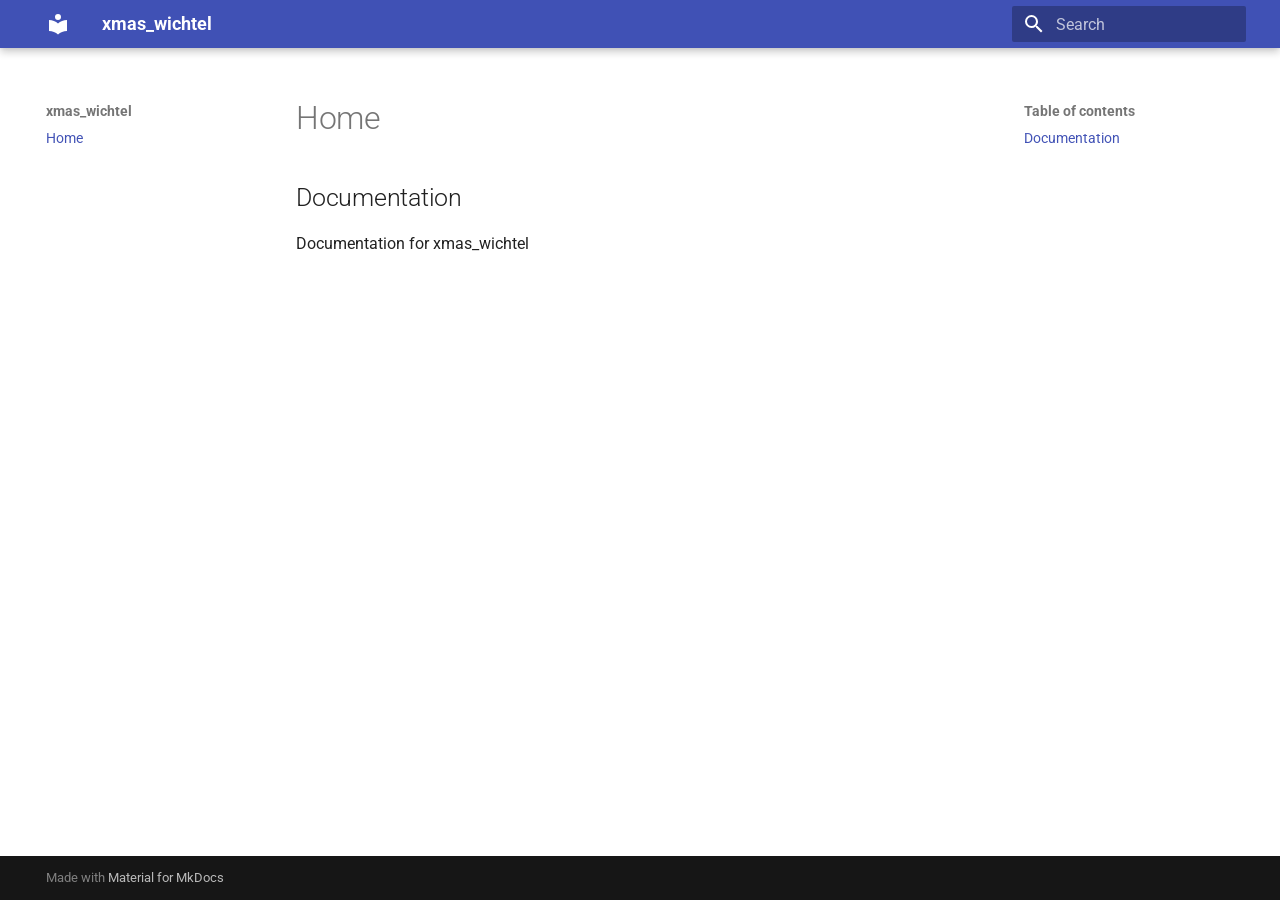
<file: index.html>
<!doctype html>
<html lang="en" class="no-js">
  <head>
    
      <meta charset="utf-8">
      <meta name="viewport" content="width=device-width,initial-scale=1">
      
      
        <meta name="author" content="Yannick Heiser">
      
      
      
      
      
        
      
      
      <link rel="icon" href="assets/images/favicon.png">
      <meta name="generator" content="mkdocs-1.6.1, mkdocs-material-9.7.1">
    
    
      
        <title>xmas_wichtel</title>
      
    
    
      <link rel="stylesheet" href="assets/stylesheets/main.484c7ddc.min.css">
      
      


    
    
      
    
    
      
        
        
        <link rel="preconnect" href="https://fonts.gstatic.com" crossorigin>
        <link rel="stylesheet" href="https://fonts.googleapis.com/css?family=Roboto:300,300i,400,400i,700,700i%7CRoboto+Mono:400,400i,700,700i&display=fallback">
        <style>:root{--md-text-font:"Roboto";--md-code-font:"Roboto Mono"}</style>
      
    
    
      <link rel="stylesheet" href="assets/_mkdocstrings.css">
    
    <script>__md_scope=new URL(".",location),__md_hash=e=>[...e].reduce(((e,_)=>(e<<5)-e+_.charCodeAt(0)),0),__md_get=(e,_=localStorage,t=__md_scope)=>JSON.parse(_.getItem(t.pathname+"."+e)),__md_set=(e,_,t=localStorage,a=__md_scope)=>{try{t.setItem(a.pathname+"."+e,JSON.stringify(_))}catch(e){}}</script>
    
      

    
    
  </head>
  
  
    <body dir="ltr">
  
    
    <input class="md-toggle" data-md-toggle="drawer" type="checkbox" id="__drawer" autocomplete="off">
    <input class="md-toggle" data-md-toggle="search" type="checkbox" id="__search" autocomplete="off">
    <label class="md-overlay" for="__drawer"></label>
    <div data-md-component="skip">
      
        
        <a href="#documentation" class="md-skip">
          Skip to content
        </a>
      
    </div>
    <div data-md-component="announce">
      
    </div>
    
    
      

  

<header class="md-header md-header--shadow" data-md-component="header">
  <nav class="md-header__inner md-grid" aria-label="Header">
    <a href="." title="xmas_wichtel" class="md-header__button md-logo" aria-label="xmas_wichtel" data-md-component="logo">
      
  
  <svg xmlns="http://www.w3.org/2000/svg" viewBox="0 0 24 24"><path d="M12 8a3 3 0 0 0 3-3 3 3 0 0 0-3-3 3 3 0 0 0-3 3 3 3 0 0 0 3 3m0 3.54C9.64 9.35 6.5 8 3 8v11c3.5 0 6.64 1.35 9 3.54 2.36-2.19 5.5-3.54 9-3.54V8c-3.5 0-6.64 1.35-9 3.54"/></svg>

    </a>
    <label class="md-header__button md-icon" for="__drawer">
      
      <svg xmlns="http://www.w3.org/2000/svg" viewBox="0 0 24 24"><path d="M3 6h18v2H3zm0 5h18v2H3zm0 5h18v2H3z"/></svg>
    </label>
    <div class="md-header__title" data-md-component="header-title">
      <div class="md-header__ellipsis">
        <div class="md-header__topic">
          <span class="md-ellipsis">
            xmas_wichtel
          </span>
        </div>
        <div class="md-header__topic" data-md-component="header-topic">
          <span class="md-ellipsis">
            
              Home
            
          </span>
        </div>
      </div>
    </div>
    
    
      <script>var palette=__md_get("__palette");if(palette&&palette.color){if("(prefers-color-scheme)"===palette.color.media){var media=matchMedia("(prefers-color-scheme: light)"),input=document.querySelector(media.matches?"[data-md-color-media='(prefers-color-scheme: light)']":"[data-md-color-media='(prefers-color-scheme: dark)']");palette.color.media=input.getAttribute("data-md-color-media"),palette.color.scheme=input.getAttribute("data-md-color-scheme"),palette.color.primary=input.getAttribute("data-md-color-primary"),palette.color.accent=input.getAttribute("data-md-color-accent")}for(var[key,value]of Object.entries(palette.color))document.body.setAttribute("data-md-color-"+key,value)}</script>
    
    
    
      
      
        <label class="md-header__button md-icon" for="__search">
          
          <svg xmlns="http://www.w3.org/2000/svg" viewBox="0 0 24 24"><path d="M9.5 3A6.5 6.5 0 0 1 16 9.5c0 1.61-.59 3.09-1.56 4.23l.27.27h.79l5 5-1.5 1.5-5-5v-.79l-.27-.27A6.52 6.52 0 0 1 9.5 16 6.5 6.5 0 0 1 3 9.5 6.5 6.5 0 0 1 9.5 3m0 2C7 5 5 7 5 9.5S7 14 9.5 14 14 12 14 9.5 12 5 9.5 5"/></svg>
        </label>
        <div class="md-search" data-md-component="search" role="dialog">
  <label class="md-search__overlay" for="__search"></label>
  <div class="md-search__inner" role="search">
    <form class="md-search__form" name="search">
      <input type="text" class="md-search__input" name="query" aria-label="Search" placeholder="Search" autocapitalize="off" autocorrect="off" autocomplete="off" spellcheck="false" data-md-component="search-query" required>
      <label class="md-search__icon md-icon" for="__search">
        
        <svg xmlns="http://www.w3.org/2000/svg" viewBox="0 0 24 24"><path d="M9.5 3A6.5 6.5 0 0 1 16 9.5c0 1.61-.59 3.09-1.56 4.23l.27.27h.79l5 5-1.5 1.5-5-5v-.79l-.27-.27A6.52 6.52 0 0 1 9.5 16 6.5 6.5 0 0 1 3 9.5 6.5 6.5 0 0 1 9.5 3m0 2C7 5 5 7 5 9.5S7 14 9.5 14 14 12 14 9.5 12 5 9.5 5"/></svg>
        
        <svg xmlns="http://www.w3.org/2000/svg" viewBox="0 0 24 24"><path d="M20 11v2H8l5.5 5.5-1.42 1.42L4.16 12l7.92-7.92L13.5 5.5 8 11z"/></svg>
      </label>
      <nav class="md-search__options" aria-label="Search">
        
        <button type="reset" class="md-search__icon md-icon" title="Clear" aria-label="Clear" tabindex="-1">
          
          <svg xmlns="http://www.w3.org/2000/svg" viewBox="0 0 24 24"><path d="M19 6.41 17.59 5 12 10.59 6.41 5 5 6.41 10.59 12 5 17.59 6.41 19 12 13.41 17.59 19 19 17.59 13.41 12z"/></svg>
        </button>
      </nav>
      
    </form>
    <div class="md-search__output">
      <div class="md-search__scrollwrap" tabindex="0" data-md-scrollfix>
        <div class="md-search-result" data-md-component="search-result">
          <div class="md-search-result__meta">
            Initializing search
          </div>
          <ol class="md-search-result__list" role="presentation"></ol>
        </div>
      </div>
    </div>
  </div>
</div>
      
    
    
  </nav>
  
</header>
    
    <div class="md-container" data-md-component="container">
      
      
        
          
        
      
      <main class="md-main" data-md-component="main">
        <div class="md-main__inner md-grid">
          
            
              
              <div class="md-sidebar md-sidebar--primary" data-md-component="sidebar" data-md-type="navigation" >
                <div class="md-sidebar__scrollwrap">
                  <div class="md-sidebar__inner">
                    



<nav class="md-nav md-nav--primary" aria-label="Navigation" data-md-level="0">
  <label class="md-nav__title" for="__drawer">
    <a href="." title="xmas_wichtel" class="md-nav__button md-logo" aria-label="xmas_wichtel" data-md-component="logo">
      
  
  <svg xmlns="http://www.w3.org/2000/svg" viewBox="0 0 24 24"><path d="M12 8a3 3 0 0 0 3-3 3 3 0 0 0-3-3 3 3 0 0 0-3 3 3 3 0 0 0 3 3m0 3.54C9.64 9.35 6.5 8 3 8v11c3.5 0 6.64 1.35 9 3.54 2.36-2.19 5.5-3.54 9-3.54V8c-3.5 0-6.64 1.35-9 3.54"/></svg>

    </a>
    xmas_wichtel
  </label>
  
  <ul class="md-nav__list" data-md-scrollfix>
    
      
      
  
  
    
  
  
  
    <li class="md-nav__item md-nav__item--active">
      
      <input class="md-nav__toggle md-toggle" type="checkbox" id="__toc">
      
      
      
        <label class="md-nav__link md-nav__link--active" for="__toc">
          
  
  
  <span class="md-ellipsis">
    
  
    Home
  

    
  </span>
  
  

          <span class="md-nav__icon md-icon"></span>
        </label>
      
      <a href="." class="md-nav__link md-nav__link--active">
        
  
  
  <span class="md-ellipsis">
    
  
    Home
  

    
  </span>
  
  

      </a>
      
        

<nav class="md-nav md-nav--secondary" aria-label="Table of contents">
  
  
  
  
    <label class="md-nav__title" for="__toc">
      <span class="md-nav__icon md-icon"></span>
      Table of contents
    </label>
    <ul class="md-nav__list" data-md-component="toc" data-md-scrollfix>
      
        <li class="md-nav__item">
  <a href="#documentation" class="md-nav__link">
    <span class="md-ellipsis">
      
        Documentation
      
    </span>
  </a>
  
</li>
      
    </ul>
  
</nav>
      
    </li>
  

    
  </ul>
</nav>
                  </div>
                </div>
              </div>
            
            
              
              <div class="md-sidebar md-sidebar--secondary" data-md-component="sidebar" data-md-type="toc" >
                <div class="md-sidebar__scrollwrap">
                  <div class="md-sidebar__inner">
                    

<nav class="md-nav md-nav--secondary" aria-label="Table of contents">
  
  
  
  
    <label class="md-nav__title" for="__toc">
      <span class="md-nav__icon md-icon"></span>
      Table of contents
    </label>
    <ul class="md-nav__list" data-md-component="toc" data-md-scrollfix>
      
        <li class="md-nav__item">
  <a href="#documentation" class="md-nav__link">
    <span class="md-ellipsis">
      
        Documentation
      
    </span>
  </a>
  
</li>
      
    </ul>
  
</nav>
                  </div>
                </div>
              </div>
            
          
          
            <div class="md-content" data-md-component="content">
              
              <article class="md-content__inner md-typeset">
                
                  



  <h1>Home</h1>

<h2 id="documentation">Documentation</h2>
<p>Documentation for xmas_wichtel</p>












                
              </article>
            </div>
          
          
<script>var target=document.getElementById(location.hash.slice(1));target&&target.name&&(target.checked=target.name.startsWith("__tabbed_"))</script>
        </div>
        
      </main>
      
        <footer class="md-footer">
  
  <div class="md-footer-meta md-typeset">
    <div class="md-footer-meta__inner md-grid">
      <div class="md-copyright">
  
  
    Made with
    <a href="https://squidfunk.github.io/mkdocs-material/" target="_blank" rel="noopener">
      Material for MkDocs
    </a>
  
</div>
      
    </div>
  </div>
</footer>
      
    </div>
    <div class="md-dialog" data-md-component="dialog">
      <div class="md-dialog__inner md-typeset"></div>
    </div>
    
    
    
      
      
      <script id="__config" type="application/json">{"annotate": null, "base": ".", "features": ["content.code.copy", "content.code.annotate"], "search": "assets/javascripts/workers/search.2c215733.min.js", "tags": null, "translations": {"clipboard.copied": "Copied to clipboard", "clipboard.copy": "Copy to clipboard", "search.result.more.one": "1 more on this page", "search.result.more.other": "# more on this page", "search.result.none": "No matching documents", "search.result.one": "1 matching document", "search.result.other": "# matching documents", "search.result.placeholder": "Type to start searching", "search.result.term.missing": "Missing", "select.version": "Select version"}, "version": null}</script>
    
    
      <script src="assets/javascripts/bundle.79ae519e.min.js"></script>
      
    
  </body>
</html>
</file>
<file: assets/_mkdocstrings.css>
/* Avoid breaking parameter names, etc. in table cells. */
.doc-contents td code {
  word-break: normal !important;
}

/* No line break before first paragraph of descriptions. */
.doc-md-description,
.doc-md-description>p:first-child {
  display: inline;
}

/* No text transformation from Material for MkDocs for H5 headings. */
.md-typeset h5 .doc-object-name {
  text-transform: none;
}

/* Max width for docstring sections tables. */
.doc .md-typeset__table,
.doc .md-typeset__table table {
  display: table !important;
  width: 100%;
}

.doc .md-typeset__table tr {
  display: table-row;
}

/* Defaults in Spacy table style. */
.doc-param-default,
.doc-type_param-default {
  float: right;
}

/* Parameter headings must be inline, not blocks. */
.doc-heading-parameter,
.doc-heading-type_parameter {
  display: inline;
}

/* Default font size for parameter headings. */
.md-typeset .doc-heading-parameter {
  font-size: inherit;
}

/* Prefer space on the right, not the left of parameter permalinks. */
.doc-heading-parameter .headerlink,
.doc-heading-type_parameter .headerlink {
  margin-left: 0 !important;
  margin-right: 0.2rem;
}

/* Backward-compatibility: docstring section titles in bold. */
.doc-section-title {
  font-weight: bold;
}

/* Backlinks crumb separator. */
.doc-backlink-crumb {
  display: inline-flex;
  gap: .2rem;
  white-space: nowrap;
  align-items: center;
  vertical-align: middle;
}
.doc-backlink-crumb:not(:first-child)::before {
  background-color: var(--md-default-fg-color--lighter);
  content: "";
  display: inline;
  height: 1rem;
  --md-path-icon: url('data:image/svg+xml;charset=utf-8,<svg xmlns="http://www.w3.org/2000/svg" viewBox="0 0 24 24"><path d="M8.59 16.58 13.17 12 8.59 7.41 10 6l6 6-6 6z"/></svg>');
  -webkit-mask-image: var(--md-path-icon);
  mask-image: var(--md-path-icon);
  width: 1rem;
}
.doc-backlink-crumb.last {
  font-weight: bold;
}

/* Symbols in Navigation and ToC. */
:root, :host,
[data-md-color-scheme="default"] {
  --doc-symbol-parameter-fg-color: #df50af;
  --doc-symbol-type_parameter-fg-color: #df50af;
  --doc-symbol-attribute-fg-color: #953800;
  --doc-symbol-function-fg-color: #8250df;
  --doc-symbol-method-fg-color: #8250df;
  --doc-symbol-class-fg-color: #0550ae;
  --doc-symbol-type_alias-fg-color: #0550ae;
  --doc-symbol-module-fg-color: #5cad0f;

  --doc-symbol-parameter-bg-color: #df50af1a;
  --doc-symbol-type_parameter-bg-color: #df50af1a;
  --doc-symbol-attribute-bg-color: #9538001a;
  --doc-symbol-function-bg-color: #8250df1a;
  --doc-symbol-method-bg-color: #8250df1a;
  --doc-symbol-class-bg-color: #0550ae1a;
  --doc-symbol-type_alias-bg-color: #0550ae1a;
  --doc-symbol-module-bg-color: #5cad0f1a;
}

[data-md-color-scheme="slate"] {
  --doc-symbol-parameter-fg-color: #ffa8cc;
  --doc-symbol-type_parameter-fg-color: #ffa8cc;
  --doc-symbol-attribute-fg-color: #ffa657;
  --doc-symbol-function-fg-color: #d2a8ff;
  --doc-symbol-method-fg-color: #d2a8ff;
  --doc-symbol-class-fg-color: #79c0ff;
  --doc-symbol-type_alias-fg-color: #79c0ff;
  --doc-symbol-module-fg-color: #baff79;

  --doc-symbol-parameter-bg-color: #ffa8cc1a;
  --doc-symbol-type_parameter-bg-color: #ffa8cc1a;
  --doc-symbol-attribute-bg-color: #ffa6571a;
  --doc-symbol-function-bg-color: #d2a8ff1a;
  --doc-symbol-method-bg-color: #d2a8ff1a;
  --doc-symbol-class-bg-color: #79c0ff1a;
  --doc-symbol-type_alias-bg-color: #79c0ff1a;
  --doc-symbol-module-bg-color: #baff791a;
}

code.doc-symbol {
  border-radius: .1rem;
  font-size: .85em;
  padding: 0 .3em;
  font-weight: bold;
}

code.doc-symbol-parameter,
a code.doc-symbol-parameter {
  color: var(--doc-symbol-parameter-fg-color);
  background-color: var(--doc-symbol-parameter-bg-color);
}

code.doc-symbol-parameter::after {
  content: "param";
}

code.doc-symbol-type_parameter,
a code.doc-symbol-type_parameter {
  color: var(--doc-symbol-type_parameter-fg-color);
  background-color: var(--doc-symbol-type_parameter-bg-color);
}

code.doc-symbol-type_parameter::after {
  content: "type-param";
}

code.doc-symbol-attribute,
a code.doc-symbol-attribute {
  color: var(--doc-symbol-attribute-fg-color);
  background-color: var(--doc-symbol-attribute-bg-color);
}

code.doc-symbol-attribute::after {
  content: "attr";
}

code.doc-symbol-function,
a code.doc-symbol-function {
  color: var(--doc-symbol-function-fg-color);
  background-color: var(--doc-symbol-function-bg-color);
}

code.doc-symbol-function::after {
  content: "func";
}

code.doc-symbol-method,
a code.doc-symbol-method {
  color: var(--doc-symbol-method-fg-color);
  background-color: var(--doc-symbol-method-bg-color);
}

code.doc-symbol-method::after {
  content: "meth";
}

code.doc-symbol-class,
a code.doc-symbol-class {
  color: var(--doc-symbol-class-fg-color);
  background-color: var(--doc-symbol-class-bg-color);
}

code.doc-symbol-class::after {
  content: "class";
}


code.doc-symbol-type_alias,
a code.doc-symbol-type_alias {
  color: var(--doc-symbol-type_alias-fg-color);
  background-color: var(--doc-symbol-type_alias-bg-color);
}

code.doc-symbol-type_alias::after {
  content: "type";
}

code.doc-symbol-module,
a code.doc-symbol-module {
  color: var(--doc-symbol-module-fg-color);
  background-color: var(--doc-symbol-module-bg-color);
}

code.doc-symbol-module::after {
  content: "mod";
}

.doc-signature .autorefs {
  color: inherit;
  border-bottom: 1px dotted currentcolor;
}

/* Source code blocks (admonitions). */
:root {
  --md-admonition-icon--mkdocstrings-source: url('data:image/svg+xml;charset=utf-8,<svg xmlns="http://www.w3.org/2000/svg" viewBox="0 0 24 24"><path d="M15.22 4.97a.75.75 0 0 1 1.06 0l6.5 6.5a.75.75 0 0 1 0 1.06l-6.5 6.5a.749.749 0 0 1-1.275-.326.75.75 0 0 1 .215-.734L21.19 12l-5.97-5.97a.75.75 0 0 1 0-1.06m-6.44 0a.75.75 0 0 1 0 1.06L2.81 12l5.97 5.97a.749.749 0 0 1-.326 1.275.75.75 0 0 1-.734-.215l-6.5-6.5a.75.75 0 0 1 0-1.06l6.5-6.5a.75.75 0 0 1 1.06 0"/></svg>')
}
.md-typeset .admonition.mkdocstrings-source,
.md-typeset details.mkdocstrings-source {
  border: none;
  padding: 0;
}
.md-typeset .admonition.mkdocstrings-source:focus-within,
.md-typeset details.mkdocstrings-source:focus-within {
  box-shadow: none;
}
.md-typeset .mkdocstrings-source > .admonition-title,
.md-typeset .mkdocstrings-source > summary {
  background-color: inherit;
}
.md-typeset .mkdocstrings-source > .admonition-title::before,
.md-typeset .mkdocstrings-source > summary::before {
  background-color: var(--md-default-fg-color);
  -webkit-mask-image: var(--md-admonition-icon--mkdocstrings-source);
          mask-image: var(--md-admonition-icon--mkdocstrings-source);
}
</file>
<file: assets/stylesheets/main.484c7ddc.min.css>
@charset "UTF-8";html{-webkit-text-size-adjust:none;-moz-text-size-adjust:none;text-size-adjust:none;box-sizing:border-box}*,:after,:before{box-sizing:inherit}@media (prefers-reduced-motion){*,:after,:before{transition:none!important}}body{margin:0}a,button,input,label{-webkit-tap-highlight-color:transparent}a{color:inherit;text-decoration:none}hr{border:0;box-sizing:initial;display:block;height:.05rem;overflow:visible;padding:0}small{font-size:80%}sub,sup{line-height:1em}img{border-style:none}table{border-collapse:initial;border-spacing:0}td,th{font-weight:400;vertical-align:top}button{background:#0000;border:0;font-family:inherit;font-size:inherit;margin:0;padding:0}input{border:0;outline:none}:root{--md-primary-fg-color:#4051b5;--md-primary-fg-color--light:#5d6cc0;--md-primary-fg-color--dark:#303fa1;--md-primary-bg-color:#fff;--md-primary-bg-color--light:#ffffffb3;--md-accent-fg-color:#526cfe;--md-accent-fg-color--transparent:#526cfe1a;--md-accent-bg-color:#fff;--md-accent-bg-color--light:#ffffffb3}[data-md-color-scheme=default]{color-scheme:light}[data-md-color-scheme=default] img[src$="#gh-dark-mode-only"],[data-md-color-scheme=default] img[src$="#only-dark"]{display:none}:root,[data-md-color-scheme=default]{--md-hue:225deg;--md-default-fg-color:#000000de;--md-default-fg-color--light:#0000008a;--md-default-fg-color--lighter:#00000052;--md-default-fg-color--lightest:#00000012;--md-default-bg-color:#fff;--md-default-bg-color--light:#ffffffb3;--md-default-bg-color--lighter:#ffffff4d;--md-default-bg-color--lightest:#ffffff1f;--md-code-fg-color:#36464e;--md-code-bg-color:#f5f5f5;--md-code-bg-color--light:#f5f5f5b3;--md-code-bg-color--lighter:#f5f5f54d;--md-code-hl-color:#4287ff;--md-code-hl-color--light:#4287ff1a;--md-code-hl-number-color:#d52a2a;--md-code-hl-special-color:#db1457;--md-code-hl-function-color:#a846b9;--md-code-hl-constant-color:#6e59d9;--md-code-hl-keyword-color:#3f6ec6;--md-code-hl-string-color:#1c7d4d;--md-code-hl-name-color:var(--md-code-fg-color);--md-code-hl-operator-color:var(--md-default-fg-color--light);--md-code-hl-punctuation-color:var(--md-default-fg-color--light);--md-code-hl-comment-color:var(--md-default-fg-color--light);--md-code-hl-generic-color:var(--md-default-fg-color--light);--md-code-hl-variable-color:var(--md-default-fg-color--light);--md-typeset-color:var(--md-default-fg-color);--md-typeset-a-color:var(--md-primary-fg-color);--md-typeset-del-color:#f5503d26;--md-typeset-ins-color:#0bd57026;--md-typeset-kbd-color:#fafafa;--md-typeset-kbd-accent-color:#fff;--md-typeset-kbd-border-color:#b8b8b8;--md-typeset-mark-color:#ffff0080;--md-typeset-table-color:#0000001f;--md-typeset-table-color--light:rgba(0,0,0,.035);--md-admonition-fg-color:var(--md-default-fg-color);--md-admonition-bg-color:var(--md-default-bg-color);--md-warning-fg-color:#000000de;--md-warning-bg-color:#ff9;--md-footer-fg-color:#fff;--md-footer-fg-color--light:#ffffffb3;--md-footer-fg-color--lighter:#ffffff73;--md-footer-bg-color:#000000de;--md-footer-bg-color--dark:#00000052;--md-shadow-z1:0 0.2rem 0.5rem #0000000d,0 0 0.05rem #0000001a;--md-shadow-z2:0 0.2rem 0.5rem #0000001a,0 0 0.05rem #00000040;--md-shadow-z3:0 0.2rem 0.5rem #0003,0 0 0.05rem #00000059}.md-icon svg{fill:currentcolor;display:block;height:1.2rem;width:1.2rem}body{-webkit-font-smoothing:antialiased;-moz-osx-font-smoothing:grayscale;--md-text-font-family:var(--md-text-font,_),-apple-system,BlinkMacSystemFont,Helvetica,Arial,sans-serif;--md-code-font-family:var(--md-code-font,_),SFMono-Regular,Consolas,Menlo,monospace}aside,body,input{font-feature-settings:"kern","liga";color:var(--md-typeset-color);font-family:var(--md-text-font-family)}code,kbd,pre{font-feature-settings:"kern";font-family:var(--md-code-font-family)}:root{--md-typeset-table-sort-icon:url('data:image/svg+xml;charset=utf-8,<svg xmlns="http://www.w3.org/2000/svg" viewBox="0 0 24 24"><path d="m18 21-4-4h3V7h-3l4-4 4 4h-3v10h3M2 19v-2h10v2M2 13v-2h7v2M2 7V5h4v2z"/></svg>');--md-typeset-table-sort-icon--asc:url('data:image/svg+xml;charset=utf-8,<svg xmlns="http://www.w3.org/2000/svg" viewBox="0 0 24 24"><path d="M19 17h3l-4 4-4-4h3V3h2M2 17h10v2H2M6 5v2H2V5m0 6h7v2H2z"/></svg>');--md-typeset-table-sort-icon--desc:url('data:image/svg+xml;charset=utf-8,<svg xmlns="http://www.w3.org/2000/svg" viewBox="0 0 24 24"><path d="M19 7h3l-4-4-4 4h3v14h2M2 17h10v2H2M6 5v2H2V5m0 6h7v2H2z"/></svg>')}.md-typeset{-webkit-print-color-adjust:exact;color-adjust:exact;font-size:.8rem;line-height:1.6;overflow-wrap:break-word}@media print{.md-typeset{font-size:.68rem}}.md-typeset blockquote,.md-typeset dl,.md-typeset figure,.md-typeset ol,.md-typeset pre,.md-typeset ul{margin-bottom:1em;margin-top:1em}.md-typeset h1{color:var(--md-default-fg-color--light);font-size:2em;line-height:1.3;margin:0 0 1.25em}.md-typeset h1,.md-typeset h2{font-weight:300;letter-spacing:-.01em}.md-typeset h2{font-size:1.5625em;line-height:1.4;margin:1.6em 0 .64em}.md-typeset h3{font-size:1.25em;font-weight:400;letter-spacing:-.01em;line-height:1.5;margin:1.6em 0 .8em}.md-typeset h2+h3{margin-top:.8em}.md-typeset h4{font-weight:700;letter-spacing:-.01em;margin:1em 0}.md-typeset h5,.md-typeset h6{color:var(--md-default-fg-color--light);font-size:.8em;font-weight:700;letter-spacing:-.01em;margin:1.25em 0}.md-typeset h5{text-transform:uppercase}.md-typeset h5 code{text-transform:none}.md-typeset hr{border-bottom:.05rem solid var(--md-default-fg-color--lightest);display:flow-root;margin:1.5em 0}.md-typeset a{color:var(--md-typeset-a-color);word-break:break-word}.md-typeset a,.md-typeset a:before{transition:color 125ms}.md-typeset a:focus,.md-typeset a:hover{color:var(--md-accent-fg-color)}.md-typeset a:focus code,.md-typeset a:hover code{background-color:var(--md-accent-fg-color--transparent);color:var(--md-accent-fg-color)}.md-typeset a code{color:var(--md-typeset-a-color)}.md-typeset a.focus-visible{outline-color:var(--md-accent-fg-color);outline-offset:.2rem}.md-typeset code,.md-typeset kbd,.md-typeset pre{color:var(--md-code-fg-color);direction:ltr;font-variant-ligatures:none;transition:background-color 125ms}@media print{.md-typeset code,.md-typeset kbd,.md-typeset pre{white-space:pre-wrap}}.md-typeset code{background-color:var(--md-code-bg-color);border-radius:.1rem;-webkit-box-decoration-break:clone;box-decoration-break:clone;font-size:.85em;padding:0 .2941176471em;transition:color 125ms,background-color 125ms;word-break:break-word}.md-typeset code:not(.focus-visible){-webkit-tap-highlight-color:transparent;outline:none}.md-typeset pre{display:flow-root;line-height:1.4;position:relative}.md-typeset pre>code{-webkit-box-decoration-break:slice;box-decoration-break:slice;box-shadow:none;display:block;margin:0;outline-color:var(--md-accent-fg-color);overflow:auto;padding:.7720588235em 1.1764705882em;scrollbar-color:var(--md-default-fg-color--lighter) #0000;scrollbar-width:thin;touch-action:auto;word-break:normal}.md-typeset pre>code:hover{scrollbar-color:var(--md-accent-fg-color) #0000}.md-typeset pre>code::-webkit-scrollbar{height:.2rem;width:.2rem}.md-typeset pre>code::-webkit-scrollbar-thumb{background-color:var(--md-default-fg-color--lighter)}.md-typeset pre>code::-webkit-scrollbar-thumb:hover{background-color:var(--md-accent-fg-color)}.md-typeset kbd{background-color:var(--md-typeset-kbd-color);border-radius:.1rem;box-shadow:0 .1rem 0 .05rem var(--md-typeset-kbd-border-color),0 .1rem 0 var(--md-typeset-kbd-border-color),0 -.1rem .2rem var(--md-typeset-kbd-accent-color) inset;color:var(--md-default-fg-color);display:inline-block;font-size:.75em;padding:0 .6666666667em;vertical-align:text-top;word-break:break-word}.md-typeset mark{background-color:var(--md-typeset-mark-color);-webkit-box-decoration-break:clone;box-decoration-break:clone;color:inherit;word-break:break-word}.md-typeset abbr{cursor:help;text-decoration:none}.md-typeset [data-preview],.md-typeset abbr{border-bottom:.05rem dotted var(--md-default-fg-color--light)}.md-typeset small{opacity:.75}[dir=ltr] .md-typeset sub,[dir=ltr] .md-typeset sup{margin-left:.078125em}[dir=rtl] .md-typeset sub,[dir=rtl] .md-typeset sup{margin-right:.078125em}[dir=ltr] .md-typeset blockquote{padding-left:.6rem}[dir=rtl] .md-typeset blockquote{padding-right:.6rem}[dir=ltr] .md-typeset blockquote{border-left:.2rem solid var(--md-default-fg-color--lighter)}[dir=rtl] .md-typeset blockquote{border-right:.2rem solid var(--md-default-fg-color--lighter)}.md-typeset blockquote{color:var(--md-default-fg-color--light);margin-left:0;margin-right:0}.md-typeset ul{list-style-type:disc}.md-typeset ul[type]{list-style-type:revert-layer}[dir=ltr] .md-typeset ol,[dir=ltr] .md-typeset ul{margin-left:.625em}[dir=rtl] .md-typeset ol,[dir=rtl] .md-typeset ul{margin-right:.625em}.md-typeset ol,.md-typeset ul{padding:0}.md-typeset ol:not([hidden]),.md-typeset ul:not([hidden]){display:flow-root}.md-typeset ol ol,.md-typeset ul ol{list-style-type:lower-alpha}.md-typeset ol ol ol,.md-typeset ul ol ol{list-style-type:lower-roman}.md-typeset ol ol ol ol,.md-typeset ul ol ol ol{list-style-type:upper-alpha}.md-typeset ol ol ol ol ol,.md-typeset ul ol ol ol ol{list-style-type:upper-roman}.md-typeset ol[type],.md-typeset ul[type]{list-style-type:revert-layer}[dir=ltr] .md-typeset ol li,[dir=ltr] .md-typeset ul li{margin-left:1.25em}[dir=rtl] .md-typeset ol li,[dir=rtl] .md-typeset ul li{margin-right:1.25em}.md-typeset ol li,.md-typeset ul li{margin-bottom:.5em}.md-typeset ol li blockquote,.md-typeset ol li p,.md-typeset ul li blockquote,.md-typeset ul li p{margin:.5em 0}.md-typeset ol li:last-child,.md-typeset ul li:last-child{margin-bottom:0}[dir=ltr] .md-typeset ol li ol,[dir=ltr] .md-typeset ol li ul,[dir=ltr] .md-typeset ul li ol,[dir=ltr] .md-typeset ul li ul{margin-left:.625em}[dir=rtl] .md-typeset ol li ol,[dir=rtl] .md-typeset ol li ul,[dir=rtl] .md-typeset ul li ol,[dir=rtl] .md-typeset ul li ul{margin-right:.625em}.md-typeset ol li ol,.md-typeset ol li ul,.md-typeset ul li ol,.md-typeset ul li ul{margin-bottom:.5em;margin-top:.5em}[dir=ltr] .md-typeset dd{margin-left:1.875em}[dir=rtl] .md-typeset dd{margin-right:1.875em}.md-typeset dd{margin-bottom:1.5em;margin-top:1em}.md-typeset img,.md-typeset svg,.md-typeset video{height:auto;max-width:100%}.md-typeset img[align=left]{margin:1em 1em 1em 0}.md-typeset img[align=right]{margin:1em 0 1em 1em}.md-typeset img[align]:only-child{margin-top:0}.md-typeset figure{display:flow-root;margin:1em auto;max-width:100%;text-align:center;width:fit-content}.md-typeset figure img{display:block;margin:0 auto}.md-typeset figcaption{font-style:italic;margin:1em auto;max-width:24rem}.md-typeset iframe{max-width:100%}.md-typeset table:not([class]){background-color:var(--md-default-bg-color);border:.05rem solid var(--md-typeset-table-color);border-radius:.1rem;display:inline-block;font-size:.64rem;max-width:100%;overflow:auto;touch-action:auto}@media print{.md-typeset table:not([class]){display:table}}.md-typeset table:not([class])+*{margin-top:1.5em}.md-typeset table:not([class]) td>:first-child,.md-typeset table:not([class]) th>:first-child{margin-top:0}.md-typeset table:not([class]) td>:last-child,.md-typeset table:not([class]) th>:last-child{margin-bottom:0}.md-typeset table:not([class]) td:not([align]),.md-typeset table:not([class]) th:not([align]){text-align:left}[dir=rtl] .md-typeset table:not([class]) td:not([align]),[dir=rtl] .md-typeset table:not([class]) th:not([align]){text-align:right}.md-typeset table:not([class]) th{font-weight:700;min-width:5rem;padding:.9375em 1.25em;vertical-align:top}.md-typeset table:not([class]) td{border-top:.05rem solid var(--md-typeset-table-color);padding:.9375em 1.25em;vertical-align:top}.md-typeset table:not([class]) tbody tr{transition:background-color 125ms}.md-typeset table:not([class]) tbody tr:hover{background-color:var(--md-typeset-table-color--light);box-shadow:0 .05rem 0 var(--md-default-bg-color) inset}.md-typeset table:not([class]) a{word-break:normal}.md-typeset table th[role=columnheader]{cursor:pointer}[dir=ltr] .md-typeset table th[role=columnheader]:after{margin-left:.5em}[dir=rtl] .md-typeset table th[role=columnheader]:after{margin-right:.5em}.md-typeset table th[role=columnheader]:after{content:"";display:inline-block;height:1.2em;-webkit-mask-image:var(--md-typeset-table-sort-icon);mask-image:var(--md-typeset-table-sort-icon);-webkit-mask-repeat:no-repeat;mask-repeat:no-repeat;-webkit-mask-size:contain;mask-size:contain;transition:background-color 125ms;vertical-align:text-bottom;width:1.2em}.md-typeset table th[role=columnheader]:hover:after{background-color:var(--md-default-fg-color--lighter)}.md-typeset table th[role=columnheader][aria-sort=ascending]:after{background-color:var(--md-default-fg-color--light);-webkit-mask-image:var(--md-typeset-table-sort-icon--asc);mask-image:var(--md-typeset-table-sort-icon--asc)}.md-typeset table th[role=columnheader][aria-sort=descending]:after{background-color:var(--md-default-fg-color--light);-webkit-mask-image:var(--md-typeset-table-sort-icon--desc);mask-image:var(--md-typeset-table-sort-icon--desc)}.md-typeset__scrollwrap{margin:1em -.8rem;overflow-x:auto;touch-action:auto}.md-typeset__table{display:inline-block;margin-bottom:.5em;padding:0 .8rem}@media print{.md-typeset__table{display:block}}html .md-typeset__table table{display:table;margin:0;overflow:hidden;width:100%}@media screen and (max-width:44.984375em){.md-content__inner>pre{margin:1em -.8rem}.md-content__inner>pre code{border-radius:0}}.md-typeset .md-author{border-radius:100%;display:block;flex-shrink:0;height:1.6rem;overflow:hidden;position:relative;transition:color 125ms,transform 125ms;width:1.6rem}.md-typeset .md-author img{display:block}.md-typeset .md-author--more{background:var(--md-default-fg-color--lightest);color:var(--md-default-fg-color--lighter);font-size:.6rem;font-weight:700;line-height:1.6rem;text-align:center}.md-typeset .md-author--long{height:2.4rem;width:2.4rem}.md-typeset a.md-author{transform:scale(1)}.md-typeset a.md-author img{border-radius:100%;filter:grayscale(100%) opacity(75%);transition:filter 125ms}.md-typeset a.md-author:focus,.md-typeset a.md-author:hover{transform:scale(1.1);z-index:1}.md-typeset a.md-author:focus img,.md-typeset a.md-author:hover img{filter:grayscale(0)}.md-banner{background-color:var(--md-footer-bg-color);color:var(--md-footer-fg-color);overflow:auto}@media print{.md-banner{display:none}}.md-banner--warning{background-color:var(--md-warning-bg-color);color:var(--md-warning-fg-color)}.md-banner__inner{font-size:.7rem;margin:.6rem auto;padding:0 .8rem}[dir=ltr] .md-banner__button{float:right}[dir=rtl] .md-banner__button{float:left}.md-banner__button{color:inherit;cursor:pointer;transition:opacity .25s}.no-js .md-banner__button{display:none}.md-banner__button:hover{opacity:.7}html{font-size:125%;height:100%;overflow-x:hidden}@media screen and (min-width:100em){html{font-size:137.5%}}@media screen and (min-width:125em){html{font-size:150%}}body{background-color:var(--md-default-bg-color);display:flex;flex-direction:column;font-size:.5rem;min-height:100%;position:relative;width:100%}@media print{body{display:block}}@media screen and (max-width:59.984375em){body[data-md-scrolllock]{position:fixed}}.md-grid{margin-left:auto;margin-right:auto;max-width:61rem}.md-container{display:flex;flex-direction:column;flex-grow:1}@media print{.md-container{display:block}}.md-main{flex-grow:1}.md-main__inner{display:flex;height:100%;margin-top:1.5rem}.md-ellipsis{overflow:hidden;text-overflow:ellipsis}.md-toggle{display:none}.md-option{height:0;opacity:0;position:absolute;width:0}.md-option:checked+label:not([hidden]){display:block}.md-option.focus-visible+label{outline-color:var(--md-accent-fg-color);outline-style:auto}.md-skip{background-color:var(--md-default-fg-color);border-radius:.1rem;color:var(--md-default-bg-color);font-size:.64rem;margin:.5rem;opacity:0;outline-color:var(--md-accent-fg-color);padding:.3rem .5rem;position:fixed;transform:translateY(.4rem);z-index:-1}.md-skip:focus{opacity:1;transform:translateY(0);transition:transform .25s cubic-bezier(.4,0,.2,1),opacity 175ms 75ms;z-index:10}@page{margin:25mm}:root{--md-clipboard-icon:url('data:image/svg+xml;charset=utf-8,<svg xmlns="http://www.w3.org/2000/svg" viewBox="0 0 24 24"><path d="M19 21H8V7h11m0-2H8a2 2 0 0 0-2 2v14a2 2 0 0 0 2 2h11a2 2 0 0 0 2-2V7a2 2 0 0 0-2-2m-3-4H4a2 2 0 0 0-2 2v14h2V3h12z"/></svg>')}.md-clipboard{border-radius:.1rem;color:var(--md-default-fg-color--lightest);cursor:pointer;height:1.5em;outline-color:var(--md-accent-fg-color);outline-offset:.1rem;transition:color .25s;width:1.5em;z-index:1}@media print{.md-clipboard{display:none}}.md-clipboard:not(.focus-visible){-webkit-tap-highlight-color:transparent;outline:none}:hover>.md-clipboard{color:var(--md-default-fg-color--light)}.md-clipboard:focus,.md-clipboard:hover{color:var(--md-accent-fg-color)}.md-clipboard:after{background-color:currentcolor;content:"";display:block;height:1.125em;margin:0 auto;-webkit-mask-image:var(--md-clipboard-icon);mask-image:var(--md-clipboard-icon);-webkit-mask-position:center;mask-position:center;-webkit-mask-repeat:no-repeat;mask-repeat:no-repeat;-webkit-mask-size:contain;mask-size:contain;width:1.125em}.md-clipboard--inline{cursor:pointer}.md-clipboard--inline code{transition:color .25s,background-color .25s}.md-clipboard--inline:focus code,.md-clipboard--inline:hover code{background-color:var(--md-accent-fg-color--transparent);color:var(--md-accent-fg-color)}:root{--md-code-select-icon:url('data:image/svg+xml;charset=utf-8,<svg xmlns="http://www.w3.org/2000/svg" viewBox="0 0 24 24"><path d="M19 19h-4v2h4c1.1 0 2-.9 2-2v-4h-2m0-12h-4v2h4v4h2V5c0-1.1-.9-2-2-2M5 5h4V3H5c-1.1 0-2 .9-2 2v4h2m0 6H3v4c0 1.1.9 2 2 2h4v-2H5zm2-4h2v2H7zm4 0h2v2h-2zm4 0h2v2h-2zM7 7h2v2H7zm4 0h2v2h-2zm4 0h2v2h-2zm-8 8h2v2H7zm4 0h2v2h-2zm4 0h2v2h-2z"/></svg>');--md-code-copy-icon:url('data:image/svg+xml;charset=utf-8,<svg xmlns="http://www.w3.org/2000/svg" viewBox="0 0 24 24"><path d="M19 21H8V7h11m0-2H8a2 2 0 0 0-2 2v14a2 2 0 0 0 2 2h11a2 2 0 0 0 2-2V7a2 2 0 0 0-2-2m-3-4H4a2 2 0 0 0-2 2v14h2V3h12z"/></svg>')}.md-typeset .md-code__content{display:grid}.md-code__nav{background-color:var(--md-code-bg-color--lighter);border-radius:.1rem;display:flex;gap:.2rem;padding:.2rem;position:absolute;right:.25em;top:.25em;transition:background-color .25s;z-index:1}:hover>.md-code__nav{background-color:var(--md-code-bg-color--light)}.md-code__button{color:var(--md-default-fg-color--lightest);cursor:pointer;display:block;height:1.5em;outline-color:var(--md-accent-fg-color);outline-offset:.1rem;transition:color .25s;width:1.5em}:hover>*>.md-code__button{color:var(--md-default-fg-color--light)}.md-code__button.focus-visible,.md-code__button:hover{color:var(--md-accent-fg-color)}.md-code__button--active{color:var(--md-default-fg-color)!important}.md-code__button:after{background-color:currentcolor;content:"";display:block;height:1.125em;margin:0 auto;-webkit-mask-position:center;mask-position:center;-webkit-mask-repeat:no-repeat;mask-repeat:no-repeat;-webkit-mask-size:contain;mask-size:contain;width:1.125em}.md-code__button[data-md-type=select]:after{-webkit-mask-image:var(--md-code-select-icon);mask-image:var(--md-code-select-icon)}.md-code__button[data-md-type=copy]:after{-webkit-mask-image:var(--md-code-copy-icon);mask-image:var(--md-code-copy-icon)}@keyframes consent{0%{opacity:0;transform:translateY(100%)}to{opacity:1;transform:translateY(0)}}@keyframes overlay{0%{opacity:0}to{opacity:1}}.md-consent__overlay{animation:overlay .25s both;-webkit-backdrop-filter:blur(.1rem);backdrop-filter:blur(.1rem);background-color:#0000008a;height:100%;opacity:1;position:fixed;top:0;width:100%;z-index:5}.md-consent__inner{animation:consent .5s cubic-bezier(.1,.7,.1,1) both;background-color:var(--md-default-bg-color);border:0;border-radius:.1rem;bottom:0;box-shadow:0 0 .2rem #0000001a,0 .2rem .4rem #0003;max-height:100%;overflow:auto;padding:0;position:fixed;width:100%;z-index:5}.md-consent__form{padding:.8rem}.md-consent__settings{display:none;margin:1em 0}input:checked+.md-consent__settings{display:block}.md-consent__controls{margin-bottom:.8rem}.md-typeset .md-consent__controls .md-button{display:inline}@media screen and (max-width:44.984375em){.md-typeset .md-consent__controls .md-button{display:block;margin-top:.4rem;text-align:center;width:100%}}.md-consent label{cursor:pointer}.md-content{flex-grow:1;min-width:0}.md-content__inner{margin:0 .8rem 1.2rem;padding-top:.6rem}@media screen and (min-width:76.25em){[dir=ltr] .md-sidebar--primary:not([hidden])~.md-content>.md-content__inner{margin-left:1.2rem}[dir=ltr] .md-sidebar--secondary:not([hidden])~.md-content>.md-content__inner,[dir=rtl] .md-sidebar--primary:not([hidden])~.md-content>.md-content__inner{margin-right:1.2rem}[dir=rtl] .md-sidebar--secondary:not([hidden])~.md-content>.md-content__inner{margin-left:1.2rem}}.md-content__inner:before{content:"";display:block;height:.4rem}.md-content__inner>:last-child{margin-bottom:0}[dir=ltr] .md-content__button{float:right}[dir=rtl] .md-content__button{float:left}[dir=ltr] .md-content__button{margin-left:.4rem}[dir=rtl] .md-content__button{margin-right:.4rem}.md-content__button{margin:.4rem 0;padding:0}@media print{.md-content__button{display:none}}.md-typeset .md-content__button{color:var(--md-default-fg-color--lighter)}.md-content__button svg{display:inline;vertical-align:top}[dir=rtl] .md-content__button svg{transform:scaleX(-1)}[dir=ltr] .md-dialog{right:.8rem}[dir=rtl] .md-dialog{left:.8rem}.md-dialog{background-color:var(--md-default-fg-color);border-radius:.1rem;bottom:.8rem;box-shadow:var(--md-shadow-z3);min-width:11.1rem;opacity:0;padding:.4rem .6rem;pointer-events:none;position:fixed;transform:translateY(100%);transition:transform 0ms .4s,opacity .4s;z-index:4}@media print{.md-dialog{display:none}}.md-dialog--active{opacity:1;pointer-events:auto;transform:translateY(0);transition:transform .4s cubic-bezier(.075,.85,.175,1),opacity .4s}.md-dialog__inner{color:var(--md-default-bg-color);font-size:.7rem}.md-feedback{margin:2em 0 1em;text-align:center}.md-feedback fieldset{border:none;margin:0;padding:0}.md-feedback__title{font-weight:700;margin:1em auto}.md-feedback__inner{position:relative}.md-feedback__list{display:flex;flex-wrap:wrap;place-content:baseline center;position:relative}.md-feedback__list:hover .md-icon:not(:disabled){color:var(--md-default-fg-color--lighter)}:disabled .md-feedback__list{min-height:1.8rem}.md-feedback__icon{color:var(--md-default-fg-color--light);cursor:pointer;flex-shrink:0;margin:0 .1rem;transition:color 125ms}.md-feedback__icon:not(:disabled).md-icon:hover{color:var(--md-accent-fg-color)}.md-feedback__icon:disabled{color:var(--md-default-fg-color--lightest);pointer-events:none}.md-feedback__note{opacity:0;position:relative;transform:translateY(.4rem);transition:transform .4s cubic-bezier(.1,.7,.1,1),opacity .15s}.md-feedback__note>*{margin:0 auto;max-width:16rem}:disabled .md-feedback__note{opacity:1;transform:translateY(0)}@media print{.md-feedback{display:none}}.md-footer{background-color:var(--md-footer-bg-color);color:var(--md-footer-fg-color)}@media print{.md-footer{display:none}}.md-footer__inner{justify-content:space-between;overflow:auto;padding:.2rem}.md-footer__inner:not([hidden]){display:flex}.md-footer__link{align-items:end;display:flex;flex-grow:0.01;margin-bottom:.4rem;margin-top:1rem;max-width:100%;outline-color:var(--md-accent-fg-color);overflow:hidden;transition:opacity .25s}.md-footer__link:focus,.md-footer__link:hover{opacity:.7}[dir=rtl] .md-footer__link svg{transform:scaleX(-1)}@media screen and (max-width:44.984375em){.md-footer__link--prev{flex-shrink:0}.md-footer__link--prev .md-footer__title{display:none}}[dir=ltr] .md-footer__link--next{margin-left:auto}[dir=rtl] .md-footer__link--next{margin-right:auto}.md-footer__link--next{text-align:right}[dir=rtl] .md-footer__link--next{text-align:left}.md-footer__title{flex-grow:1;font-size:.9rem;margin-bottom:.7rem;max-width:calc(100% - 2.4rem);padding:0 1rem;white-space:nowrap}.md-footer__button{margin:.2rem;padding:.4rem}.md-footer__direction{font-size:.64rem;opacity:.7}.md-footer-meta{background-color:var(--md-footer-bg-color--dark)}.md-footer-meta__inner{display:flex;flex-wrap:wrap;justify-content:space-between;padding:.2rem}html .md-footer-meta.md-typeset a{color:var(--md-footer-fg-color--light)}html .md-footer-meta.md-typeset a:focus,html .md-footer-meta.md-typeset a:hover{color:var(--md-footer-fg-color)}.md-copyright{color:var(--md-footer-fg-color--lighter);font-size:.64rem;margin:auto .6rem;padding:.4rem 0;width:100%}@media screen and (min-width:45em){.md-copyright{width:auto}}.md-copyright__highlight{color:var(--md-footer-fg-color--light)}.md-social{display:inline-flex;gap:.2rem;margin:0 .4rem;padding:.2rem 0 .6rem}@media screen and (min-width:45em){.md-social{padding:.6rem 0}}.md-social__link{display:inline-block;height:1.6rem;text-align:center;width:1.6rem}.md-social__link:before{line-height:1.9}.md-social__link svg{fill:currentcolor;max-height:.8rem;vertical-align:-25%}.md-typeset .md-button{border:.1rem solid;border-radius:.1rem;color:var(--md-primary-fg-color);cursor:pointer;display:inline-block;font-weight:700;padding:.625em 2em;transition:color 125ms,background-color 125ms,border-color 125ms}.md-typeset .md-button--primary{background-color:var(--md-primary-fg-color);border-color:var(--md-primary-fg-color);color:var(--md-primary-bg-color)}.md-typeset .md-button:focus,.md-typeset .md-button:hover{background-color:var(--md-accent-fg-color);border-color:var(--md-accent-fg-color);color:var(--md-accent-bg-color)}[dir=ltr] .md-typeset .md-input{border-top-left-radius:.1rem}[dir=ltr] .md-typeset .md-input,[dir=rtl] .md-typeset .md-input{border-top-right-radius:.1rem}[dir=rtl] .md-typeset .md-input{border-top-left-radius:.1rem}.md-typeset .md-input{border-bottom:.1rem solid var(--md-default-fg-color--lighter);box-shadow:var(--md-shadow-z1);font-size:.8rem;height:1.8rem;padding:0 .6rem;transition:border .25s,box-shadow .25s}.md-typeset .md-input:focus,.md-typeset .md-input:hover{border-bottom-color:var(--md-accent-fg-color);box-shadow:var(--md-shadow-z2)}.md-typeset .md-input--stretch{width:100%}.md-header{background-color:var(--md-primary-fg-color);box-shadow:0 0 .2rem #0000,0 .2rem .4rem #0000;color:var(--md-primary-bg-color);display:block;left:0;position:sticky;right:0;top:0;z-index:4}@media print{.md-header{display:none}}.md-header[hidden]{transform:translateY(-100%);transition:transform .25s cubic-bezier(.8,0,.6,1),box-shadow .25s}.md-header--shadow{box-shadow:0 0 .2rem #0000001a,0 .2rem .4rem #0003;transition:transform .25s cubic-bezier(.1,.7,.1,1),box-shadow .25s}.md-header__inner{align-items:center;display:flex;padding:0 .2rem}.md-header__button{color:currentcolor;cursor:pointer;margin:.2rem;outline-color:var(--md-accent-fg-color);padding:.4rem;position:relative;transition:opacity .25s;vertical-align:middle;z-index:1}.md-header__button:hover{opacity:.7}.md-header__button:not([hidden]){display:inline-block}.md-header__button:not(.focus-visible){-webkit-tap-highlight-color:transparent;outline:none}.md-header__button.md-logo{margin:.2rem;padding:.4rem}@media screen and (max-width:76.234375em){.md-header__button.md-logo{display:none}}.md-header__button.md-logo img,.md-header__button.md-logo svg{fill:currentcolor;display:block;height:1.2rem;width:auto}@media screen and (min-width:60em){.md-header__button[for=__search]{display:none}}.no-js .md-header__button[for=__search]{display:none}[dir=rtl] .md-header__button[for=__search] svg{transform:scaleX(-1)}@media screen and (min-width:76.25em){.md-header__button[for=__drawer]{display:none}}.md-header__topic{display:flex;max-width:100%;position:absolute;transition:transform .4s cubic-bezier(.1,.7,.1,1),opacity .15s;white-space:nowrap}.md-header__topic+.md-header__topic{opacity:0;pointer-events:none;transform:translateX(1.25rem);transition:transform .4s cubic-bezier(1,.7,.1,.1),opacity .15s;z-index:-1}[dir=rtl] .md-header__topic+.md-header__topic{transform:translateX(-1.25rem)}.md-header__topic:first-child{font-weight:700}[dir=ltr] .md-header__title{margin-left:1rem;margin-right:.4rem}[dir=rtl] .md-header__title{margin-left:.4rem;margin-right:1rem}.md-header__title{flex-grow:1;font-size:.9rem;height:2.4rem;line-height:2.4rem}.md-header__title--active .md-header__topic{opacity:0;pointer-events:none;transform:translateX(-1.25rem);transition:transform .4s cubic-bezier(1,.7,.1,.1),opacity .15s;z-index:-1}[dir=rtl] .md-header__title--active .md-header__topic{transform:translateX(1.25rem)}.md-header__title--active .md-header__topic+.md-header__topic{opacity:1;pointer-events:auto;transform:translateX(0);transition:transform .4s cubic-bezier(.1,.7,.1,1),opacity .15s;z-index:0}.md-header__title>.md-header__ellipsis{height:100%;position:relative;width:100%}.md-header__option{display:flex;flex-shrink:0;max-width:100%;transition:max-width 0ms .25s,opacity .25s .25s;white-space:nowrap}[data-md-toggle=search]:checked~.md-header .md-header__option{max-width:0;opacity:0;transition:max-width 0ms,opacity 0ms}.md-header__option>input{bottom:0}.md-header__source{display:none}@media screen and (min-width:60em){[dir=ltr] .md-header__source{margin-left:1rem}[dir=rtl] .md-header__source{margin-right:1rem}.md-header__source{display:block;max-width:11.7rem;width:11.7rem}}@media screen and (min-width:76.25em){[dir=ltr] .md-header__source{margin-left:1.4rem}[dir=rtl] .md-header__source{margin-right:1.4rem}}.md-meta{color:var(--md-default-fg-color--light);font-size:.7rem;line-height:1.3}.md-meta__list{display:inline-flex;flex-wrap:wrap;list-style:none;margin:0;padding:0}.md-meta__item:not(:last-child):after{content:"·";margin-left:.2rem;margin-right:.2rem}.md-meta__link{color:var(--md-typeset-a-color)}.md-meta__link:focus,.md-meta__link:hover{color:var(--md-accent-fg-color)}.md-draft{background-color:#ff1744;border-radius:.125em;color:#fff;display:inline-block;font-weight:700;padding-left:.5714285714em;padding-right:.5714285714em}:root{--md-nav-icon--prev:url('data:image/svg+xml;charset=utf-8,<svg xmlns="http://www.w3.org/2000/svg" viewBox="0 0 24 24"><path d="M20 11v2H8l5.5 5.5-1.42 1.42L4.16 12l7.92-7.92L13.5 5.5 8 11z"/></svg>');--md-nav-icon--next:url('data:image/svg+xml;charset=utf-8,<svg xmlns="http://www.w3.org/2000/svg" viewBox="0 0 24 24"><path d="M8.59 16.58 13.17 12 8.59 7.41 10 6l6 6-6 6z"/></svg>');--md-toc-icon:url('data:image/svg+xml;charset=utf-8,<svg xmlns="http://www.w3.org/2000/svg" viewBox="0 0 24 24"><path d="M3 9h14V7H3zm0 4h14v-2H3zm0 4h14v-2H3zm16 0h2v-2h-2zm0-10v2h2V7zm0 6h2v-2h-2z"/></svg>')}.md-nav{font-size:.7rem;line-height:1.3}.md-nav__title{color:var(--md-default-fg-color--light);display:block;font-weight:700;overflow:hidden;padding:0 .6rem;text-overflow:ellipsis}.md-nav__title .md-nav__button{display:none}.md-nav__title .md-nav__button img{height:100%;width:auto}.md-nav__title .md-nav__button.md-logo img,.md-nav__title .md-nav__button.md-logo svg{fill:currentcolor;display:block;height:2.4rem;max-width:100%;object-fit:contain;width:auto}.md-nav__list{list-style:none;margin:0;padding:0}.md-nav__link{align-items:flex-start;display:flex;gap:.4rem;margin-top:.625em;scroll-snap-align:start;transition:color 125ms}.md-nav__link--passed,.md-nav__link--passed code{color:var(--md-default-fg-color--light)}.md-nav__item .md-nav__link--active,.md-nav__item .md-nav__link--active code{color:var(--md-typeset-a-color)}.md-nav__link .md-ellipsis{position:relative}.md-nav__link .md-ellipsis code{word-break:normal}[dir=ltr] .md-nav__link .md-icon:last-child{margin-left:auto}[dir=rtl] .md-nav__link .md-icon:last-child{margin-right:auto}.md-nav__link .md-typeset{font-size:.7rem;line-height:1.3}.md-nav__link svg{fill:currentcolor;flex-shrink:0;height:1.3em;position:relative}.md-nav__link[for]:focus,.md-nav__link[for]:hover,.md-nav__link[href]:focus,.md-nav__link[href]:hover{color:var(--md-accent-fg-color);cursor:pointer}.md-nav__link[for]:focus code,.md-nav__link[for]:hover code,.md-nav__link[href]:focus code,.md-nav__link[href]:hover code{background-color:var(--md-accent-fg-color--transparent);color:var(--md-accent-fg-color)}.md-nav__link.focus-visible{outline-color:var(--md-accent-fg-color);outline-offset:.2rem}.md-nav--primary .md-nav__link[for=__toc]{display:none}.md-nav--primary .md-nav__link[for=__toc] .md-icon:after{background-color:currentcolor;display:block;height:100%;-webkit-mask-image:var(--md-toc-icon);mask-image:var(--md-toc-icon);width:100%}.md-nav--primary .md-nav__link[for=__toc]~.md-nav{display:none}.md-nav__container>.md-nav__link{margin-top:0}.md-nav__container>.md-nav__link:first-child{flex-grow:1;min-width:0}.md-nav__icon{flex-shrink:0}.md-nav__source{display:none}@media screen and (max-width:76.234375em){.md-nav--primary,.md-nav--primary .md-nav{background-color:var(--md-default-bg-color);display:flex;flex-direction:column;height:100%;left:0;position:absolute;right:0;top:0;z-index:1}.md-nav--primary .md-nav__item,.md-nav--primary .md-nav__title{font-size:.8rem;line-height:1.5}.md-nav--primary .md-nav__title{background-color:var(--md-default-fg-color--lightest);color:var(--md-default-fg-color--light);cursor:pointer;height:5.6rem;line-height:2.4rem;padding:3rem .8rem .2rem;position:relative;white-space:nowrap}[dir=ltr] .md-nav--primary .md-nav__title .md-nav__icon{left:.4rem}[dir=rtl] .md-nav--primary .md-nav__title .md-nav__icon{right:.4rem}.md-nav--primary .md-nav__title .md-nav__icon{display:block;height:1.2rem;margin:.2rem;position:absolute;top:.4rem;width:1.2rem}.md-nav--primary .md-nav__title .md-nav__icon:after{background-color:currentcolor;content:"";display:block;height:100%;-webkit-mask-image:var(--md-nav-icon--prev);mask-image:var(--md-nav-icon--prev);-webkit-mask-position:center;mask-position:center;-webkit-mask-repeat:no-repeat;mask-repeat:no-repeat;-webkit-mask-size:contain;mask-size:contain;width:100%}.md-nav--primary .md-nav__title~.md-nav__list{background-color:var(--md-default-bg-color);box-shadow:0 .05rem 0 var(--md-default-fg-color--lightest) inset;overflow-y:auto;scroll-snap-type:y mandatory;touch-action:pan-y}.md-nav--primary .md-nav__title~.md-nav__list>:first-child{border-top:0}.md-nav--primary .md-nav__title[for=__drawer]{background-color:var(--md-primary-fg-color);color:var(--md-primary-bg-color);font-weight:700}.md-nav--primary .md-nav__title .md-logo{display:block;left:.2rem;margin:.2rem;padding:.4rem;position:absolute;right:.2rem;top:.2rem}.md-nav--primary .md-nav__list{flex:1}.md-nav--primary .md-nav__item{border-top:.05rem solid var(--md-default-fg-color--lightest)}.md-nav--primary .md-nav__item--active>.md-nav__link{color:var(--md-typeset-a-color)}.md-nav--primary .md-nav__item--active>.md-nav__link:focus,.md-nav--primary .md-nav__item--active>.md-nav__link:hover{color:var(--md-accent-fg-color)}.md-nav--primary .md-nav__link{margin-top:0;padding:.6rem .8rem}.md-nav--primary .md-nav__link svg{margin-top:.1em}.md-nav--primary .md-nav__link>.md-nav__link{padding:0}[dir=ltr] .md-nav--primary .md-nav__link .md-nav__icon{margin-right:-.2rem}[dir=rtl] .md-nav--primary .md-nav__link .md-nav__icon{margin-left:-.2rem}.md-nav--primary .md-nav__link .md-nav__icon{font-size:1.2rem;height:1.2rem;width:1.2rem}.md-nav--primary .md-nav__link .md-nav__icon:after{background-color:currentcolor;content:"";display:block;height:100%;-webkit-mask-image:var(--md-nav-icon--next);mask-image:var(--md-nav-icon--next);-webkit-mask-position:center;mask-position:center;-webkit-mask-repeat:no-repeat;mask-repeat:no-repeat;-webkit-mask-size:contain;mask-size:contain;width:100%}[dir=rtl] .md-nav--primary .md-nav__icon:after{transform:scale(-1)}.md-nav--primary .md-nav--secondary .md-nav{background-color:initial;position:static}[dir=ltr] .md-nav--primary .md-nav--secondary .md-nav .md-nav__link{padding-left:1.4rem}[dir=rtl] .md-nav--primary .md-nav--secondary .md-nav .md-nav__link{padding-right:1.4rem}[dir=ltr] .md-nav--primary .md-nav--secondary .md-nav .md-nav .md-nav__link{padding-left:2rem}[dir=rtl] .md-nav--primary .md-nav--secondary .md-nav .md-nav .md-nav__link{padding-right:2rem}[dir=ltr] .md-nav--primary .md-nav--secondary .md-nav .md-nav .md-nav .md-nav__link{padding-left:2.6rem}[dir=rtl] .md-nav--primary .md-nav--secondary .md-nav .md-nav .md-nav .md-nav__link{padding-right:2.6rem}[dir=ltr] .md-nav--primary .md-nav--secondary .md-nav .md-nav .md-nav .md-nav .md-nav__link{padding-left:3.2rem}[dir=rtl] .md-nav--primary .md-nav--secondary .md-nav .md-nav .md-nav .md-nav .md-nav__link{padding-right:3.2rem}.md-nav--secondary{background-color:initial}.md-nav__toggle~.md-nav{display:flex;opacity:0;transform:translateX(100%);transition:transform .25s cubic-bezier(.8,0,.6,1),opacity 125ms 50ms}[dir=rtl] .md-nav__toggle~.md-nav{transform:translateX(-100%)}.md-nav__toggle:checked~.md-nav{opacity:1;transform:translateX(0);transition:transform .25s cubic-bezier(.4,0,.2,1),opacity 125ms 125ms}.md-nav__toggle:checked~.md-nav>.md-nav__list{backface-visibility:hidden}}@media screen and (max-width:59.984375em){.md-nav--primary .md-nav__link[for=__toc]{display:flex}.md-nav--primary .md-nav__link[for=__toc] .md-icon:after{content:""}.md-nav--primary .md-nav__link[for=__toc]+.md-nav__link{display:none}.md-nav--primary .md-nav__link[for=__toc]~.md-nav{display:flex}.md-nav__source{background-color:var(--md-primary-fg-color--dark);color:var(--md-primary-bg-color);display:block;padding:0 .2rem}}@media screen and (min-width:60em) and (max-width:76.234375em){.md-nav--integrated .md-nav__link[for=__toc]{display:flex}.md-nav--integrated .md-nav__link[for=__toc] .md-icon:after{content:""}.md-nav--integrated .md-nav__link[for=__toc]+.md-nav__link{display:none}.md-nav--integrated .md-nav__link[for=__toc]~.md-nav{display:flex}}@media screen and (min-width:60em){.md-nav{margin-bottom:-.4rem}.md-nav--secondary .md-nav__title{background:var(--md-default-bg-color);box-shadow:0 0 .4rem .4rem var(--md-default-bg-color);position:sticky;top:0;z-index:1}.md-nav--secondary .md-nav__title[for=__toc]{scroll-snap-align:start}.md-nav--secondary .md-nav__title .md-nav__icon{display:none}[dir=ltr] .md-nav--secondary .md-nav__list{padding-left:.6rem}[dir=rtl] .md-nav--secondary .md-nav__list{padding-right:.6rem}.md-nav--secondary .md-nav__list{padding-bottom:.4rem}[dir=ltr] .md-nav--secondary .md-nav__item>.md-nav__link{margin-right:.4rem}[dir=rtl] .md-nav--secondary .md-nav__item>.md-nav__link{margin-left:.4rem}}@media screen and (min-width:76.25em){.md-nav{margin-bottom:-.4rem;transition:max-height .25s cubic-bezier(.86,0,.07,1)}.md-nav--primary .md-nav__title{background:var(--md-default-bg-color);box-shadow:0 0 .4rem .4rem var(--md-default-bg-color);position:sticky;top:0;z-index:1}.md-nav--primary .md-nav__title[for=__drawer]{scroll-snap-align:start}.md-nav--primary .md-nav__title .md-nav__icon{display:none}[dir=ltr] .md-nav--primary .md-nav__list{padding-left:.6rem}[dir=rtl] .md-nav--primary .md-nav__list{padding-right:.6rem}.md-nav--primary .md-nav__list{padding-bottom:.4rem}[dir=ltr] .md-nav--primary .md-nav__item>.md-nav__link{margin-right:.4rem}[dir=rtl] .md-nav--primary .md-nav__item>.md-nav__link{margin-left:.4rem}.md-nav__toggle~.md-nav{display:grid;grid-template-rows:minmax(.4rem,0fr);opacity:0;transition:grid-template-rows .25s cubic-bezier(.86,0,.07,1),opacity .25s,visibility 0ms .25s;visibility:collapse}.md-nav__toggle~.md-nav>.md-nav__list{overflow:hidden}.md-nav__toggle.md-toggle--indeterminate~.md-nav,.md-nav__toggle:checked~.md-nav{grid-template-rows:minmax(.4rem,1fr);opacity:1;transition:grid-template-rows .25s cubic-bezier(.86,0,.07,1),opacity .15s .1s,visibility 0ms;visibility:visible}.md-nav__toggle.md-toggle--indeterminate~.md-nav{transition:none}.md-nav__item--nested>.md-nav>.md-nav__title{display:none}.md-nav__item--section{display:block;margin:1.25em 0}.md-nav__item--section:last-child{margin-bottom:0}.md-nav__item--section>.md-nav__link{font-weight:700}.md-nav__item--section>.md-nav__link[for]{color:var(--md-default-fg-color--light)}.md-nav__item--section>.md-nav__link:not(.md-nav__container){pointer-events:none}.md-nav__item--section>.md-nav__link .md-icon,.md-nav__item--section>.md-nav__link>[for]{display:none}[dir=ltr] .md-nav__item--section>.md-nav{margin-left:-.6rem}[dir=rtl] .md-nav__item--section>.md-nav{margin-right:-.6rem}.md-nav__item--section>.md-nav{display:block;opacity:1;visibility:visible}.md-nav__item--section>.md-nav>.md-nav__list>.md-nav__item{padding:0}.md-nav__icon{border-radius:100%;height:.9rem;transition:background-color .25s;width:.9rem}.md-nav__icon:hover{background-color:var(--md-accent-fg-color--transparent)}.md-nav__icon:after{background-color:currentcolor;border-radius:100%;content:"";display:inline-block;height:100%;-webkit-mask-image:var(--md-nav-icon--next);mask-image:var(--md-nav-icon--next);-webkit-mask-position:center;mask-position:center;-webkit-mask-repeat:no-repeat;mask-repeat:no-repeat;-webkit-mask-size:contain;mask-size:contain;transition:transform .25s;vertical-align:-.1rem;width:100%}[dir=rtl] .md-nav__icon:after{transform:rotate(180deg)}.md-nav__item--nested .md-nav__toggle:checked~.md-nav__link .md-nav__icon:after,.md-nav__item--nested .md-toggle--indeterminate~.md-nav__link .md-nav__icon:after{transform:rotate(90deg)}.md-nav--lifted>.md-nav__list>.md-nav__item,.md-nav--lifted>.md-nav__title{display:none}.md-nav--lifted>.md-nav__list>.md-nav__item--active{display:block}.md-nav--lifted>.md-nav__list>.md-nav__item--active>.md-nav__link{background:var(--md-default-bg-color);box-shadow:0 0 .4rem .4rem var(--md-default-bg-color);margin-top:0;position:sticky;top:0;z-index:1}.md-nav--lifted>.md-nav__list>.md-nav__item--active>.md-nav__link:not(.md-nav__container){pointer-events:none}.md-nav--lifted>.md-nav__list>.md-nav__item--active.md-nav__item--section{margin:0}[dir=ltr] .md-nav--lifted>.md-nav__list>.md-nav__item>.md-nav:not(.md-nav--secondary){margin-left:-.6rem}[dir=rtl] .md-nav--lifted>.md-nav__list>.md-nav__item>.md-nav:not(.md-nav--secondary){margin-right:-.6rem}.md-nav--lifted>.md-nav__list>.md-nav__item>[for]{color:var(--md-default-fg-color--light)}.md-nav--lifted .md-nav[data-md-level="1"]{grid-template-rows:minmax(.4rem,1fr);opacity:1;visibility:visible}[dir=ltr] .md-nav--integrated>.md-nav__list>.md-nav__item--active .md-nav--secondary{border-left:.05rem solid var(--md-primary-fg-color)}[dir=rtl] .md-nav--integrated>.md-nav__list>.md-nav__item--active .md-nav--secondary{border-right:.05rem solid var(--md-primary-fg-color)}.md-nav--integrated>.md-nav__list>.md-nav__item--active .md-nav--secondary{display:block;margin-bottom:1.25em;opacity:1;visibility:visible}.md-nav--integrated>.md-nav__list>.md-nav__item--active .md-nav--secondary>.md-nav__list{overflow:visible;padding-bottom:0}.md-nav--integrated>.md-nav__list>.md-nav__item--active .md-nav--secondary>.md-nav__title{display:none}}.md-pagination{font-size:.8rem;font-weight:700;gap:.4rem}.md-pagination,.md-pagination>*{align-items:center;display:flex;justify-content:center}.md-pagination>*{border-radius:.2rem;height:1.8rem;min-width:1.8rem;text-align:center}.md-pagination__current{background-color:var(--md-default-fg-color--lightest);color:var(--md-default-fg-color--light)}.md-pagination__link{transition:color 125ms,background-color 125ms}.md-pagination__link:focus,.md-pagination__link:hover{background-color:var(--md-accent-fg-color--transparent);color:var(--md-accent-fg-color)}.md-pagination__link:focus svg,.md-pagination__link:hover svg{color:var(--md-accent-fg-color)}.md-pagination__link.focus-visible{outline-color:var(--md-accent-fg-color);outline-offset:.2rem}.md-pagination__link svg{fill:currentcolor;color:var(--md-default-fg-color--lighter);display:block;max-height:100%;width:1.2rem}:root{--md-path-icon:url('data:image/svg+xml;charset=utf-8,<svg xmlns="http://www.w3.org/2000/svg" viewBox="0 0 24 24"><path d="M8.59 16.58 13.17 12 8.59 7.41 10 6l6 6-6 6z"/></svg>')}.md-path{font-size:.7rem;margin:0 .8rem;overflow:auto;padding-top:1.2rem}.md-path:not([hidden]){display:block}@media screen and (min-width:76.25em){.md-path{margin:0 1.2rem}}.md-path__list{align-items:center;display:flex;gap:.2rem;list-style:none;margin:0;padding:0}.md-path__item:not(:first-child){display:inline-flex;gap:.2rem;white-space:nowrap}.md-path__item:not(:first-child):before{background-color:var(--md-default-fg-color--lighter);content:"";display:inline;height:.8rem;-webkit-mask-image:var(--md-path-icon);mask-image:var(--md-path-icon);width:.8rem}.md-path__link{align-items:center;color:var(--md-default-fg-color--light);display:flex}.md-path__link:focus,.md-path__link:hover{color:var(--md-accent-fg-color)}:root{--md-post-pin-icon:url('data:image/svg+xml;charset=utf-8,<svg xmlns="http://www.w3.org/2000/svg" viewBox="0 0 24 24"><path d="M16 12V4h1V2H7v2h1v8l-2 2v2h5.2v6h1.6v-6H18v-2z"/></svg>')}.md-post__back{border-bottom:.05rem solid var(--md-default-fg-color--lightest);margin-bottom:1.2rem;padding-bottom:1.2rem}@media screen and (max-width:76.234375em){.md-post__back{display:none}}[dir=rtl] .md-post__back svg{transform:scaleX(-1)}.md-post__authors{display:flex;flex-direction:column;gap:.6rem;margin:0 .6rem 1.2rem}.md-post .md-post__meta a{transition:color 125ms}.md-post .md-post__meta a:focus,.md-post .md-post__meta a:hover{color:var(--md-accent-fg-color)}.md-post__title{color:var(--md-default-fg-color--light);font-weight:700}.md-post--excerpt{margin-bottom:3.2rem}.md-post--excerpt .md-post__header{align-items:center;display:flex;gap:.6rem;min-height:1.6rem}.md-post--excerpt .md-post__authors{align-items:center;display:inline-flex;flex-direction:row;gap:.2rem;margin:0;min-height:2.4rem}[dir=ltr] .md-post--excerpt .md-post__meta .md-meta__list{margin-right:.4rem}[dir=rtl] .md-post--excerpt .md-post__meta .md-meta__list{margin-left:.4rem}.md-post--excerpt .md-post__content>:first-child{--md-scroll-margin:6rem;margin-top:0}.md-post>.md-nav--secondary{margin:1em 0}.md-pin{background:var(--md-default-fg-color--lightest);border-radius:1rem;margin-top:-.05rem;padding:.2rem}.md-pin:after{background-color:currentcolor;content:"";display:block;height:.6rem;margin:0 auto;-webkit-mask-image:var(--md-post-pin-icon);mask-image:var(--md-post-pin-icon);-webkit-mask-position:center;mask-position:center;-webkit-mask-repeat:no-repeat;mask-repeat:no-repeat;-webkit-mask-size:contain;mask-size:contain;width:.6rem}.md-profile{align-items:center;display:flex;font-size:.7rem;gap:.6rem;line-height:1.4;width:100%}.md-profile__description{flex-grow:1}.md-content--post{display:flex}@media screen and (max-width:76.234375em){.md-content--post{flex-flow:column-reverse}}.md-content--post>.md-content__inner{flex-grow:1;min-width:0}@media screen and (min-width:76.25em){[dir=ltr] .md-content--post>.md-content__inner{margin-left:1.2rem}[dir=rtl] .md-content--post>.md-content__inner{margin-right:1.2rem}}@media screen and (max-width:76.234375em){.md-sidebar.md-sidebar--post{padding:0;position:static;width:100%}.md-sidebar.md-sidebar--post .md-sidebar__scrollwrap{overflow:visible}.md-sidebar.md-sidebar--post .md-sidebar__inner{padding:0}.md-sidebar.md-sidebar--post .md-post__meta{margin-left:.6rem;margin-right:.6rem}.md-sidebar.md-sidebar--post .md-nav__item{border:none;display:inline}.md-sidebar.md-sidebar--post .md-nav__list{display:inline-flex;flex-wrap:wrap;gap:.6rem;padding-bottom:.6rem;padding-top:.6rem}.md-sidebar.md-sidebar--post .md-nav__link{padding:0}.md-sidebar.md-sidebar--post .md-nav{height:auto;margin-bottom:0;position:static}}:root{--md-progress-value:0;--md-progress-delay:400ms}.md-progress{background:var(--md-primary-bg-color);height:.075rem;opacity:min(clamp(0,var(--md-progress-value),1),clamp(0,100 - var(--md-progress-value),1));position:fixed;top:0;transform:scaleX(calc(var(--md-progress-value)*1%));transform-origin:left;transition:transform .5s cubic-bezier(.19,1,.22,1),opacity .25s var(--md-progress-delay);width:100%;z-index:4}:root{--md-search-result-icon:url('data:image/svg+xml;charset=utf-8,<svg xmlns="http://www.w3.org/2000/svg" viewBox="0 0 24 24"><path d="M14 2H6a2 2 0 0 0-2 2v16a2 2 0 0 0 2 2h7c-.41-.25-.8-.56-1.14-.9-.33-.33-.61-.7-.86-1.1H6V4h7v5h5v1.18c.71.16 1.39.43 2 .82V8zm6.31 16.9c1.33-2.11.69-4.9-1.4-6.22-2.11-1.33-4.91-.68-6.22 1.4-1.34 2.11-.69 4.89 1.4 6.22 1.46.93 3.32.93 4.79.02L22 23.39 23.39 22zm-3.81.1a2.5 2.5 0 0 1-2.5-2.5 2.5 2.5 0 0 1 2.5-2.5 2.5 2.5 0 0 1 2.5 2.5 2.5 2.5 0 0 1-2.5 2.5"/></svg>')}.md-search{position:relative}@media screen and (min-width:60em){.md-search{padding:.2rem 0}}.no-js .md-search{display:none}.md-search__overlay{opacity:0;z-index:1}@media screen and (max-width:59.984375em){[dir=ltr] .md-search__overlay{left:-2.2rem}[dir=rtl] .md-search__overlay{right:-2.2rem}.md-search__overlay{background-color:var(--md-default-bg-color);border-radius:1rem;height:2rem;overflow:hidden;pointer-events:none;position:absolute;top:-1rem;transform-origin:center;transition:transform .3s .1s,opacity .2s .2s;width:2rem}[data-md-toggle=search]:checked~.md-header .md-search__overlay{opacity:1;transition:transform .4s,opacity .1s}}@media screen and (min-width:60em){[dir=ltr] .md-search__overlay{left:0}[dir=rtl] .md-search__overlay{right:0}.md-search__overlay{background-color:#0000008a;cursor:pointer;height:0;position:fixed;top:0;transition:width 0ms .25s,height 0ms .25s,opacity .25s;width:0}[data-md-toggle=search]:checked~.md-header .md-search__overlay{height:200vh;opacity:1;transition:width 0ms,height 0ms,opacity .25s;width:100%}}@media screen and (max-width:29.984375em){[data-md-toggle=search]:checked~.md-header .md-search__overlay{transform:scale(45)}}@media screen and (min-width:30em) and (max-width:44.984375em){[data-md-toggle=search]:checked~.md-header .md-search__overlay{transform:scale(60)}}@media screen and (min-width:45em) and (max-width:59.984375em){[data-md-toggle=search]:checked~.md-header .md-search__overlay{transform:scale(75)}}.md-search__inner{backface-visibility:hidden}@media screen and (max-width:59.984375em){[dir=ltr] .md-search__inner{left:0}[dir=rtl] .md-search__inner{right:0}.md-search__inner{height:0;opacity:0;overflow:hidden;position:fixed;top:0;transform:translateX(5%);transition:width 0ms .3s,height 0ms .3s,transform .15s cubic-bezier(.4,0,.2,1) .15s,opacity .15s .15s;width:0;z-index:2}[dir=rtl] .md-search__inner{transform:translateX(-5%)}[data-md-toggle=search]:checked~.md-header .md-search__inner{height:100%;opacity:1;transform:translateX(0);transition:width 0ms 0ms,height 0ms 0ms,transform .15s cubic-bezier(.1,.7,.1,1) .15s,opacity .15s .15s;width:100%}}@media screen and (min-width:60em){[dir=ltr] .md-search__inner{float:right}[dir=rtl] .md-search__inner{float:left}.md-search__inner{padding:.1rem 0;position:relative;transition:width .25s cubic-bezier(.1,.7,.1,1);width:11.7rem}}@media screen and (min-width:60em) and (max-width:76.234375em){[data-md-toggle=search]:checked~.md-header .md-search__inner{width:23.4rem}}@media screen and (min-width:76.25em){[data-md-toggle=search]:checked~.md-header .md-search__inner{width:34.4rem}}.md-search__form{background-color:var(--md-default-bg-color);box-shadow:0 0 .6rem #0000;height:2.4rem;position:relative;transition:color .25s,background-color .25s;z-index:2}@media screen and (min-width:60em){.md-search__form{background-color:#00000042;border-radius:.1rem;height:1.8rem}.md-search__form:hover{background-color:#ffffff1f}}[data-md-toggle=search]:checked~.md-header .md-search__form{background-color:var(--md-default-bg-color);border-radius:.1rem .1rem 0 0;box-shadow:0 0 .6rem #00000012;color:var(--md-default-fg-color)}[dir=ltr] .md-search__input{padding-left:3.6rem;padding-right:2.2rem}[dir=rtl] .md-search__input{padding-left:2.2rem;padding-right:3.6rem}.md-search__input{background:#0000;font-size:.9rem;height:100%;position:relative;text-overflow:ellipsis;width:100%;z-index:2}.md-search__input::placeholder{transition:color .25s}.md-search__input::placeholder,.md-search__input~.md-search__icon{color:var(--md-default-fg-color--light)}.md-search__input::-ms-clear{display:none}@media screen and (max-width:59.984375em){.md-search__input{font-size:.9rem;height:2.4rem;width:100%}}@media screen and (min-width:60em){[dir=ltr] .md-search__input{padding-left:2.2rem}[dir=rtl] .md-search__input{padding-right:2.2rem}.md-search__input{color:inherit;font-size:.8rem}.md-search__input::placeholder{color:var(--md-primary-bg-color--light)}.md-search__input+.md-search__icon{color:var(--md-primary-bg-color)}[data-md-toggle=search]:checked~.md-header .md-search__input{text-overflow:clip}[data-md-toggle=search]:checked~.md-header .md-search__input+.md-search__icon{color:var(--md-default-fg-color--light)}[data-md-toggle=search]:checked~.md-header .md-search__input::placeholder{color:#0000}}.md-search__icon{cursor:pointer;display:inline-block;height:1.2rem;transition:color .25s,opacity .25s;width:1.2rem}.md-search__icon:hover{opacity:.7}[dir=ltr] .md-search__icon[for=__search]{left:.5rem}[dir=rtl] .md-search__icon[for=__search]{right:.5rem}.md-search__icon[for=__search]{position:absolute;top:.3rem;z-index:2}[dir=rtl] .md-search__icon[for=__search] svg{transform:scaleX(-1)}@media screen and (max-width:59.984375em){[dir=ltr] .md-search__icon[for=__search]{left:.8rem}[dir=rtl] .md-search__icon[for=__search]{right:.8rem}.md-search__icon[for=__search]{top:.6rem}.md-search__icon[for=__search] svg:first-child{display:none}}@media screen and (min-width:60em){.md-search__icon[for=__search]{pointer-events:none}.md-search__icon[for=__search] svg:last-child{display:none}}[dir=ltr] .md-search__options{right:.5rem}[dir=rtl] .md-search__options{left:.5rem}.md-search__options{pointer-events:none;position:absolute;top:.3rem;z-index:2}@media screen and (max-width:59.984375em){[dir=ltr] .md-search__options{right:.8rem}[dir=rtl] .md-search__options{left:.8rem}.md-search__options{top:.6rem}}[dir=ltr] .md-search__options>.md-icon{margin-left:.2rem}[dir=rtl] .md-search__options>.md-icon{margin-right:.2rem}.md-search__options>.md-icon{color:var(--md-default-fg-color--light);opacity:0;transform:scale(.75);transition:transform .15s cubic-bezier(.1,.7,.1,1),opacity .15s}.md-search__options>.md-icon:not(.focus-visible){-webkit-tap-highlight-color:transparent;outline:none}[data-md-toggle=search]:checked~.md-header .md-search__input:valid~.md-search__options>.md-icon{opacity:1;pointer-events:auto;transform:scale(1)}[data-md-toggle=search]:checked~.md-header .md-search__input:valid~.md-search__options>.md-icon:hover{opacity:.7}[dir=ltr] .md-search__suggest{padding-left:3.6rem;padding-right:2.2rem}[dir=rtl] .md-search__suggest{padding-left:2.2rem;padding-right:3.6rem}.md-search__suggest{align-items:center;color:var(--md-default-fg-color--lighter);display:flex;font-size:.9rem;height:100%;opacity:0;position:absolute;top:0;transition:opacity 50ms;white-space:nowrap;width:100%}@media screen and (min-width:60em){[dir=ltr] .md-search__suggest{padding-left:2.2rem}[dir=rtl] .md-search__suggest{padding-right:2.2rem}.md-search__suggest{font-size:.8rem}}[data-md-toggle=search]:checked~.md-header .md-search__suggest{opacity:1;transition:opacity .3s .1s}[dir=ltr] .md-search__output{border-bottom-left-radius:.1rem}[dir=ltr] .md-search__output,[dir=rtl] .md-search__output{border-bottom-right-radius:.1rem}[dir=rtl] .md-search__output{border-bottom-left-radius:.1rem}.md-search__output{overflow:hidden;position:absolute;width:100%;z-index:1}@media screen and (max-width:59.984375em){.md-search__output{bottom:0;top:2.4rem}}@media screen and (min-width:60em){.md-search__output{opacity:0;top:1.9rem;transition:opacity .4s}[data-md-toggle=search]:checked~.md-header .md-search__output{box-shadow:var(--md-shadow-z3);opacity:1}}.md-search__scrollwrap{backface-visibility:hidden;background-color:var(--md-default-bg-color);height:100%;overflow-y:auto;touch-action:pan-y}@media (-webkit-max-device-pixel-ratio:1),(max-resolution:1dppx){.md-search__scrollwrap{transform:translateZ(0)}}@media screen and (min-width:60em) and (max-width:76.234375em){.md-search__scrollwrap{width:23.4rem}}@media screen and (min-width:76.25em){.md-search__scrollwrap{width:34.4rem}}@media screen and (min-width:60em){.md-search__scrollwrap{max-height:0;scrollbar-color:var(--md-default-fg-color--lighter) #0000;scrollbar-width:thin}[data-md-toggle=search]:checked~.md-header .md-search__scrollwrap{max-height:75vh}.md-search__scrollwrap:hover{scrollbar-color:var(--md-accent-fg-color) #0000}.md-search__scrollwrap::-webkit-scrollbar{height:.2rem;width:.2rem}.md-search__scrollwrap::-webkit-scrollbar-thumb{background-color:var(--md-default-fg-color--lighter)}.md-search__scrollwrap::-webkit-scrollbar-thumb:hover{background-color:var(--md-accent-fg-color)}}.md-search-result{color:var(--md-default-fg-color);word-break:break-word}.md-search-result__meta{background-color:var(--md-default-fg-color--lightest);color:var(--md-default-fg-color--light);font-size:.64rem;line-height:1.8rem;padding:0 .8rem;scroll-snap-align:start}@media screen and (min-width:60em){[dir=ltr] .md-search-result__meta{padding-left:2.2rem}[dir=rtl] .md-search-result__meta{padding-right:2.2rem}}.md-search-result__list{list-style:none;margin:0;padding:0;-webkit-user-select:none;user-select:none}.md-search-result__item{box-shadow:0 -.05rem var(--md-default-fg-color--lightest)}.md-search-result__item:first-child{box-shadow:none}.md-search-result__link{display:block;outline:none;scroll-snap-align:start;transition:background-color .25s}.md-search-result__link:focus,.md-search-result__link:hover{background-color:var(--md-accent-fg-color--transparent)}.md-search-result__link:last-child p:last-child{margin-bottom:.6rem}.md-search-result__more>summary{cursor:pointer;display:block;outline:none;position:sticky;scroll-snap-align:start;top:0;z-index:1}.md-search-result__more>summary::marker{display:none}.md-search-result__more>summary::-webkit-details-marker{display:none}.md-search-result__more>summary>div{color:var(--md-typeset-a-color);font-size:.64rem;padding:.75em .8rem;transition:color .25s,background-color .25s}@media screen and (min-width:60em){[dir=ltr] .md-search-result__more>summary>div{padding-left:2.2rem}[dir=rtl] .md-search-result__more>summary>div{padding-right:2.2rem}}.md-search-result__more>summary:focus>div,.md-search-result__more>summary:hover>div{background-color:var(--md-accent-fg-color--transparent);color:var(--md-accent-fg-color)}.md-search-result__more[open]>summary{background-color:var(--md-default-bg-color)}.md-search-result__article{overflow:hidden;padding:0 .8rem;position:relative}@media screen and (min-width:60em){[dir=ltr] .md-search-result__article{padding-left:2.2rem}[dir=rtl] .md-search-result__article{padding-right:2.2rem}}[dir=ltr] .md-search-result__icon{left:0}[dir=rtl] .md-search-result__icon{right:0}.md-search-result__icon{color:var(--md-default-fg-color--light);height:1.2rem;margin:.5rem;position:absolute;width:1.2rem}@media screen and (max-width:59.984375em){.md-search-result__icon{display:none}}.md-search-result__icon:after{background-color:currentcolor;content:"";display:inline-block;height:100%;-webkit-mask-image:var(--md-search-result-icon);mask-image:var(--md-search-result-icon);-webkit-mask-position:center;mask-position:center;-webkit-mask-repeat:no-repeat;mask-repeat:no-repeat;-webkit-mask-size:contain;mask-size:contain;width:100%}[dir=rtl] .md-search-result__icon:after{transform:scaleX(-1)}.md-search-result .md-typeset{color:var(--md-default-fg-color--light);font-size:.64rem;line-height:1.6}.md-search-result .md-typeset h1{color:var(--md-default-fg-color);font-size:.8rem;font-weight:400;line-height:1.4;margin:.55rem 0}.md-search-result .md-typeset h1 mark{text-decoration:none}.md-search-result .md-typeset h2{color:var(--md-default-fg-color);font-size:.64rem;font-weight:700;line-height:1.6;margin:.5em 0}.md-search-result .md-typeset h2 mark{text-decoration:none}.md-search-result__terms{color:var(--md-default-fg-color);display:block;font-size:.64rem;font-style:italic;margin:.5em 0}.md-search-result mark{background-color:initial;color:var(--md-accent-fg-color);text-decoration:underline}.md-select{position:relative;z-index:1}.md-select__inner{background-color:var(--md-default-bg-color);border-radius:.1rem;box-shadow:var(--md-shadow-z2);color:var(--md-default-fg-color);left:50%;margin-top:.2rem;max-height:0;opacity:0;position:absolute;top:calc(100% - .2rem);transform:translate3d(-50%,.3rem,0);transition:transform .25s 375ms,opacity .25s .25s,max-height 0ms .5s}.md-select:focus-within .md-select__inner,.md-select:hover .md-select__inner{max-height:10rem;opacity:1;transform:translate3d(-50%,0,0);transition:transform .25s cubic-bezier(.1,.7,.1,1),opacity .25s,max-height 0ms}.md-select__inner:after{border-bottom:.2rem solid #0000;border-bottom-color:var(--md-default-bg-color);border-left:.2rem solid #0000;border-right:.2rem solid #0000;border-top:0;content:"";height:0;left:50%;margin-left:-.2rem;margin-top:-.2rem;position:absolute;top:0;width:0}.md-select__list{border-radius:.1rem;font-size:.8rem;list-style-type:none;margin:0;max-height:inherit;overflow:auto;padding:0}.md-select__item{line-height:1.8rem}[dir=ltr] .md-select__link{padding-left:.6rem;padding-right:1.2rem}[dir=rtl] .md-select__link{padding-left:1.2rem;padding-right:.6rem}.md-select__link{cursor:pointer;display:block;outline:none;scroll-snap-align:start;transition:background-color .25s,color .25s;width:100%}.md-select__link:focus,.md-select__link:hover{color:var(--md-accent-fg-color)}.md-select__link:focus{background-color:var(--md-default-fg-color--lightest)}.md-sidebar{align-self:flex-start;flex-shrink:0;padding:1.2rem 0;position:sticky;top:2.4rem;width:12.1rem}@media print{.md-sidebar{display:none}}@media screen and (max-width:76.234375em){[dir=ltr] .md-sidebar--primary{left:-12.1rem}[dir=rtl] .md-sidebar--primary{right:-12.1rem}.md-sidebar--primary{background-color:var(--md-default-bg-color);display:block;height:100%;position:fixed;top:0;transform:translateX(0);transition:transform .25s cubic-bezier(.4,0,.2,1),box-shadow .25s;width:12.1rem;z-index:5}[data-md-toggle=drawer]:checked~.md-container .md-sidebar--primary{box-shadow:var(--md-shadow-z3);transform:translateX(12.1rem)}[dir=rtl] [data-md-toggle=drawer]:checked~.md-container .md-sidebar--primary{transform:translateX(-12.1rem)}.md-sidebar--primary .md-sidebar__scrollwrap{bottom:0;left:0;margin:0;overflow:hidden;position:absolute;right:0;scroll-snap-type:none;top:0}}@media screen and (min-width:76.25em){.md-sidebar{height:0}.no-js .md-sidebar{height:auto}.md-header--lifted~.md-container .md-sidebar{top:4.8rem}}.md-sidebar--secondary{display:none;order:2}@media screen and (min-width:60em){.md-sidebar--secondary{height:0}.no-js .md-sidebar--secondary{height:auto}.md-sidebar--secondary:not([hidden]){display:block}.md-sidebar--secondary .md-sidebar__scrollwrap{touch-action:pan-y}}.md-sidebar__scrollwrap{backface-visibility:hidden;margin:0 .2rem;overflow-y:auto;scrollbar-color:var(--md-default-fg-color--lighter) #0000}@media screen and (min-width:60em){.md-sidebar__scrollwrap{scrollbar-gutter:stable;scrollbar-width:thin}}.md-sidebar__scrollwrap::-webkit-scrollbar{height:.2rem;width:.2rem}.md-sidebar__scrollwrap:focus-within,.md-sidebar__scrollwrap:hover{scrollbar-color:var(--md-accent-fg-color) #0000}.md-sidebar__scrollwrap:focus-within::-webkit-scrollbar-thumb,.md-sidebar__scrollwrap:hover::-webkit-scrollbar-thumb{background-color:var(--md-default-fg-color--lighter)}.md-sidebar__scrollwrap:focus-within::-webkit-scrollbar-thumb:hover,.md-sidebar__scrollwrap:hover::-webkit-scrollbar-thumb:hover{background-color:var(--md-accent-fg-color)}@supports selector(::-webkit-scrollbar){.md-sidebar__scrollwrap{scrollbar-gutter:auto}[dir=ltr] .md-sidebar__inner{padding-right:calc(100% - 11.5rem)}[dir=rtl] .md-sidebar__inner{padding-left:calc(100% - 11.5rem)}}@media screen and (max-width:76.234375em){.md-overlay{background-color:#0000008a;height:0;opacity:0;position:fixed;top:0;transition:width 0ms .25s,height 0ms .25s,opacity .25s;width:0;z-index:5}[data-md-toggle=drawer]:checked~.md-overlay{height:100%;opacity:1;transition:width 0ms,height 0ms,opacity .25s;width:100%}}@keyframes facts{0%{height:0}to{height:.65rem}}@keyframes fact{0%{opacity:0;transform:translateY(100%)}50%{opacity:0}to{opacity:1;transform:translateY(0)}}:root{--md-source-forks-icon:url('data:image/svg+xml;charset=utf-8,<svg xmlns="http://www.w3.org/2000/svg" viewBox="0 0 16 16"><path d="M5 5.372v.878c0 .414.336.75.75.75h4.5a.75.75 0 0 0 .75-.75v-.878a2.25 2.25 0 1 1 1.5 0v.878a2.25 2.25 0 0 1-2.25 2.25h-1.5v2.128a2.251 2.251 0 1 1-1.5 0V8.5h-1.5A2.25 2.25 0 0 1 3.5 6.25v-.878a2.25 2.25 0 1 1 1.5 0M5 3.25a.75.75 0 1 0-1.5 0 .75.75 0 0 0 1.5 0m6.75.75a.75.75 0 1 0 0-1.5.75.75 0 0 0 0 1.5m-3 8.75a.75.75 0 1 0-1.5 0 .75.75 0 0 0 1.5 0"/></svg>');--md-source-repositories-icon:url('data:image/svg+xml;charset=utf-8,<svg xmlns="http://www.w3.org/2000/svg" viewBox="0 0 16 16"><path d="M2 2.5A2.5 2.5 0 0 1 4.5 0h8.75a.75.75 0 0 1 .75.75v12.5a.75.75 0 0 1-.75.75h-2.5a.75.75 0 0 1 0-1.5h1.75v-2h-8a1 1 0 0 0-.714 1.7.75.75 0 1 1-1.072 1.05A2.5 2.5 0 0 1 2 11.5Zm10.5-1h-8a1 1 0 0 0-1 1v6.708A2.5 2.5 0 0 1 4.5 9h8ZM5 12.25a.25.25 0 0 1 .25-.25h3.5a.25.25 0 0 1 .25.25v3.25a.25.25 0 0 1-.4.2l-1.45-1.087a.25.25 0 0 0-.3 0L5.4 15.7a.25.25 0 0 1-.4-.2Z"/></svg>');--md-source-stars-icon:url('data:image/svg+xml;charset=utf-8,<svg xmlns="http://www.w3.org/2000/svg" viewBox="0 0 16 16"><path d="M8 .25a.75.75 0 0 1 .673.418l1.882 3.815 4.21.612a.75.75 0 0 1 .416 1.279l-3.046 2.97.719 4.192a.751.751 0 0 1-1.088.791L8 12.347l-3.766 1.98a.75.75 0 0 1-1.088-.79l.72-4.194L.818 6.374a.75.75 0 0 1 .416-1.28l4.21-.611L7.327.668A.75.75 0 0 1 8 .25m0 2.445L6.615 5.5a.75.75 0 0 1-.564.41l-3.097.45 2.24 2.184a.75.75 0 0 1 .216.664l-.528 3.084 2.769-1.456a.75.75 0 0 1 .698 0l2.77 1.456-.53-3.084a.75.75 0 0 1 .216-.664l2.24-2.183-3.096-.45a.75.75 0 0 1-.564-.41z"/></svg>');--md-source-version-icon:url('data:image/svg+xml;charset=utf-8,<svg xmlns="http://www.w3.org/2000/svg" viewBox="0 0 16 16"><path d="M1 7.775V2.75C1 1.784 1.784 1 2.75 1h5.025c.464 0 .91.184 1.238.513l6.25 6.25a1.75 1.75 0 0 1 0 2.474l-5.026 5.026a1.75 1.75 0 0 1-2.474 0l-6.25-6.25A1.75 1.75 0 0 1 1 7.775m1.5 0c0 .066.026.13.073.177l6.25 6.25a.25.25 0 0 0 .354 0l5.025-5.025a.25.25 0 0 0 0-.354l-6.25-6.25a.25.25 0 0 0-.177-.073H2.75a.25.25 0 0 0-.25.25ZM6 5a1 1 0 1 1 0 2 1 1 0 0 1 0-2"/></svg>')}.md-source{backface-visibility:hidden;display:block;font-size:.65rem;line-height:1.2;outline-color:var(--md-accent-fg-color);transition:opacity .25s;white-space:nowrap}.md-source:hover{opacity:.7}.md-source__icon{display:inline-block;height:2.4rem;vertical-align:middle;width:2rem}[dir=ltr] .md-source__icon svg{margin-left:.6rem}[dir=rtl] .md-source__icon svg{margin-right:.6rem}.md-source__icon svg{margin-top:.6rem}[dir=ltr] .md-source__icon+.md-source__repository{padding-left:2rem}[dir=rtl] .md-source__icon+.md-source__repository{padding-right:2rem}[dir=ltr] .md-source__icon+.md-source__repository{margin-left:-2rem}[dir=rtl] .md-source__icon+.md-source__repository{margin-right:-2rem}[dir=ltr] .md-source__repository{margin-left:.6rem}[dir=rtl] .md-source__repository{margin-right:.6rem}.md-source__repository{display:inline-block;max-width:calc(100% - 1.2rem);overflow:hidden;text-overflow:ellipsis;vertical-align:middle}.md-source__facts{display:flex;font-size:.55rem;gap:.4rem;list-style-type:none;margin:.1rem 0 0;opacity:.75;overflow:hidden;padding:0;width:100%}.md-source__repository--active .md-source__facts{animation:facts .25s ease-in}.md-source__fact{overflow:hidden;text-overflow:ellipsis}.md-source__repository--active .md-source__fact{animation:fact .4s ease-out}[dir=ltr] .md-source__fact:before{margin-right:.1rem}[dir=rtl] .md-source__fact:before{margin-left:.1rem}.md-source__fact:before{background-color:currentcolor;content:"";display:inline-block;height:.6rem;-webkit-mask-position:center;mask-position:center;-webkit-mask-repeat:no-repeat;mask-repeat:no-repeat;-webkit-mask-size:contain;mask-size:contain;vertical-align:text-top;width:.6rem}.md-source__fact:nth-child(1n+2){flex-shrink:0}.md-source__fact--version:before{-webkit-mask-image:var(--md-source-version-icon);mask-image:var(--md-source-version-icon)}.md-source__fact--stars:before{-webkit-mask-image:var(--md-source-stars-icon);mask-image:var(--md-source-stars-icon)}.md-source__fact--forks:before{-webkit-mask-image:var(--md-source-forks-icon);mask-image:var(--md-source-forks-icon)}.md-source__fact--repositories:before{-webkit-mask-image:var(--md-source-repositories-icon);mask-image:var(--md-source-repositories-icon)}.md-source-file{margin:1em 0}[dir=ltr] .md-source-file__fact{margin-right:.6rem}[dir=rtl] .md-source-file__fact{margin-left:.6rem}.md-source-file__fact{align-items:center;color:var(--md-default-fg-color--light);display:inline-flex;font-size:.68rem;gap:.3rem}.md-source-file__fact .md-icon{flex-shrink:0;margin-bottom:.05rem}[dir=ltr] .md-source-file__fact .md-author{float:left}[dir=rtl] .md-source-file__fact .md-author{float:right}.md-source-file__fact .md-author{margin-right:.2rem}.md-source-file__fact svg{width:.9rem}:root{--md-status:url('data:image/svg+xml;charset=utf-8,<svg xmlns="http://www.w3.org/2000/svg" viewBox="0 0 24 24"><path d="M11 9h2V7h-2m1 13c-4.41 0-8-3.59-8-8s3.59-8 8-8 8 3.59 8 8-3.59 8-8 8m0-18A10 10 0 0 0 2 12a10 10 0 0 0 10 10 10 10 0 0 0 10-10A10 10 0 0 0 12 2m-1 15h2v-6h-2z"/></svg>');--md-status--new:url('data:image/svg+xml;charset=utf-8,<svg xmlns="http://www.w3.org/2000/svg" viewBox="0 0 24 24"><path d="m23 12-2.44-2.78.34-3.68-3.61-.82-1.89-3.18L12 3 8.6 1.54 6.71 4.72l-3.61.81.34 3.68L1 12l2.44 2.78-.34 3.69 3.61.82 1.89 3.18L12 21l3.4 1.46 1.89-3.18 3.61-.82-.34-3.68zm-10 5h-2v-2h2zm0-4h-2V7h2z"/></svg>');--md-status--deprecated:url('data:image/svg+xml;charset=utf-8,<svg xmlns="http://www.w3.org/2000/svg" viewBox="0 0 24 24"><path d="M9 3v1H4v2h1v13a2 2 0 0 0 2 2h10a2 2 0 0 0 2-2V6h1V4h-5V3zm0 5h2v9H9zm4 0h2v9h-2z"/></svg>');--md-status--encrypted:url('data:image/svg+xml;charset=utf-8,<svg xmlns="http://www.w3.org/2000/svg" viewBox="0 0 24 24"><path d="M12 1 3 5v6c0 5.55 3.84 10.74 9 12 5.16-1.26 9-6.45 9-12V5zm0 6c1.4 0 2.8 1.1 2.8 2.5V11c.6 0 1.2.6 1.2 1.3v3.5c0 .6-.6 1.2-1.3 1.2H9.2c-.6 0-1.2-.6-1.2-1.3v-3.5c0-.6.6-1.2 1.2-1.2V9.5C9.2 8.1 10.6 7 12 7m0 1.2c-.8 0-1.5.5-1.5 1.3V11h3V9.5c0-.8-.7-1.3-1.5-1.3"/></svg>')}.md-status:after{background-color:var(--md-default-fg-color--light);content:"";display:inline-block;height:1.125em;-webkit-mask-image:var(--md-status);mask-image:var(--md-status);-webkit-mask-position:center;mask-position:center;-webkit-mask-repeat:no-repeat;mask-repeat:no-repeat;-webkit-mask-size:contain;mask-size:contain;vertical-align:text-bottom;width:1.125em}.md-status:hover:after{background-color:currentcolor}.md-status--new:after{-webkit-mask-image:var(--md-status--new);mask-image:var(--md-status--new)}.md-status--deprecated:after{-webkit-mask-image:var(--md-status--deprecated);mask-image:var(--md-status--deprecated)}.md-status--encrypted:after{-webkit-mask-image:var(--md-status--encrypted);mask-image:var(--md-status--encrypted)}.md-tabs{background-color:var(--md-primary-fg-color);color:var(--md-primary-bg-color);display:block;line-height:1.3;overflow:auto;width:100%;z-index:3}@media print{.md-tabs{display:none}}@media screen and (max-width:76.234375em){.md-tabs{display:none}}.md-tabs[hidden]{pointer-events:none}[dir=ltr] .md-tabs__list{margin-left:.2rem}[dir=rtl] .md-tabs__list{margin-right:.2rem}.md-tabs__list{contain:content;display:flex;list-style:none;margin:0;overflow:auto;padding:0;scrollbar-width:none;white-space:nowrap}.md-tabs__list::-webkit-scrollbar{display:none}.md-tabs__item{height:2.4rem;padding-left:.6rem;padding-right:.6rem}.md-tabs__item--active .md-tabs__link{color:inherit;opacity:1}.md-tabs__link{backface-visibility:hidden;display:flex;font-size:.7rem;margin-top:.8rem;opacity:.7;outline-color:var(--md-accent-fg-color);outline-offset:.2rem;transition:transform .4s cubic-bezier(.1,.7,.1,1),opacity .25s}.md-tabs__link:focus,.md-tabs__link:hover{color:inherit;opacity:1}[dir=ltr] .md-tabs__link svg{margin-right:.4rem}[dir=rtl] .md-tabs__link svg{margin-left:.4rem}.md-tabs__link svg{fill:currentcolor;height:1.3em}.md-tabs__item:nth-child(2) .md-tabs__link{transition-delay:20ms}.md-tabs__item:nth-child(3) .md-tabs__link{transition-delay:40ms}.md-tabs__item:nth-child(4) .md-tabs__link{transition-delay:60ms}.md-tabs__item:nth-child(5) .md-tabs__link{transition-delay:80ms}.md-tabs__item:nth-child(6) .md-tabs__link{transition-delay:.1s}.md-tabs__item:nth-child(7) .md-tabs__link{transition-delay:.12s}.md-tabs__item:nth-child(8) .md-tabs__link{transition-delay:.14s}.md-tabs__item:nth-child(9) .md-tabs__link{transition-delay:.16s}.md-tabs__item:nth-child(10) .md-tabs__link{transition-delay:.18s}.md-tabs__item:nth-child(11) .md-tabs__link{transition-delay:.2s}.md-tabs__item:nth-child(12) .md-tabs__link{transition-delay:.22s}.md-tabs__item:nth-child(13) .md-tabs__link{transition-delay:.24s}.md-tabs__item:nth-child(14) .md-tabs__link{transition-delay:.26s}.md-tabs__item:nth-child(15) .md-tabs__link{transition-delay:.28s}.md-tabs__item:nth-child(16) .md-tabs__link{transition-delay:.3s}.md-tabs[hidden] .md-tabs__link{opacity:0;transform:translateY(50%);transition:transform 0ms .1s,opacity .1s}:root{--md-tag-icon:url('data:image/svg+xml;charset=utf-8,<svg xmlns="http://www.w3.org/2000/svg" viewBox="0 0 24 24"><path d="m5.41 21 .71-4h-4l.35-2h4l1.06-6h-4l.35-2h4l.71-4h2l-.71 4h6l.71-4h2l-.71 4h4l-.35 2h-4l-1.06 6h4l-.35 2h-4l-.71 4h-2l.71-4h-6l-.71 4zM9.53 9l-1.06 6h6l1.06-6z"/></svg>')}.md-typeset .md-tags:not([hidden]){display:inline-flex;flex-wrap:wrap;gap:.5em;margin-bottom:.75em;margin-top:-.125em}.md-typeset .md-tag{align-items:center;background:var(--md-default-fg-color--lightest);border-radius:2.4rem;display:inline-flex;font-size:.64rem;font-size:min(.8em,.64rem);font-weight:700;gap:.5em;letter-spacing:normal;line-height:1.6;padding:.3125em .78125em}.md-typeset .md-tag[href]{-webkit-tap-highlight-color:transparent;color:inherit;outline:none;transition:color 125ms,background-color 125ms}.md-typeset .md-tag[href]:focus,.md-typeset .md-tag[href]:hover{background-color:var(--md-accent-fg-color);color:var(--md-accent-bg-color)}[id]>.md-typeset .md-tag{vertical-align:text-top}.md-typeset .md-tag-shadow{opacity:.5}.md-typeset .md-tag-icon:before{background-color:var(--md-default-fg-color--lighter);content:"";display:inline-block;height:1.2em;-webkit-mask-image:var(--md-tag-icon);mask-image:var(--md-tag-icon);-webkit-mask-position:center;mask-position:center;-webkit-mask-repeat:no-repeat;mask-repeat:no-repeat;-webkit-mask-size:contain;mask-size:contain;transition:background-color 125ms;vertical-align:text-bottom;width:1.2em}.md-typeset .md-tag-icon[href]:focus:before,.md-typeset .md-tag-icon[href]:hover:before{background-color:var(--md-accent-bg-color)}@keyframes pulse{0%{transform:scale(.95)}75%{transform:scale(1)}to{transform:scale(.95)}}:root{--md-annotation-bg-icon:url('data:image/svg+xml;charset=utf-8,<svg xmlns="http://www.w3.org/2000/svg" viewBox="0 0 24 24"><path d="M12 2A10 10 0 0 0 2 12a10 10 0 0 0 10 10 10 10 0 0 0 10-10A10 10 0 0 0 12 2"/></svg>');--md-annotation-icon:url('data:image/svg+xml;charset=utf-8,<svg xmlns="http://www.w3.org/2000/svg" viewBox="0 0 24 24"><path d="M17 13h-4v4h-2v-4H7v-2h4V7h2v4h4m-5-9A10 10 0 0 0 2 12a10 10 0 0 0 10 10 10 10 0 0 0 10-10A10 10 0 0 0 12 2"/></svg>')}.md-tooltip{backface-visibility:hidden;background-color:var(--md-default-bg-color);border-radius:.1rem;box-shadow:var(--md-shadow-z2);color:var(--md-default-fg-color);font-family:var(--md-text-font-family);left:clamp(var(--md-tooltip-0,0rem) + .8rem,var(--md-tooltip-x),100vw + var(--md-tooltip-0,0rem) + .8rem - var(--md-tooltip-width) - 2 * .8rem);max-width:calc(100vw - 1.6rem);opacity:0;position:absolute;top:var(--md-tooltip-y);transform:translateY(-.4rem);transition:transform 0ms .25s,opacity .25s,z-index .25s;width:var(--md-tooltip-width);z-index:0}.md-tooltip--active{opacity:1;transform:translateY(0);transition:transform .25s cubic-bezier(.1,.7,.1,1),opacity .25s,z-index 0ms;z-index:2}.md-tooltip--inline{font-weight:700;-webkit-user-select:none;user-select:none;width:auto}.md-tooltip--inline:not(.md-tooltip--active){transform:translateY(.2rem) scale(.9)}.md-tooltip--inline .md-tooltip__inner{font-size:.5rem;padding:.2rem .4rem}[hidden]+.md-tooltip--inline{display:none}.focus-visible>.md-tooltip,.md-tooltip:target{outline:var(--md-accent-fg-color) auto}.md-tooltip__inner{font-size:.64rem;padding:.8rem}.md-tooltip__inner.md-typeset>:first-child{margin-top:0}.md-tooltip__inner.md-typeset>:last-child{margin-bottom:0}.md-annotation{font-style:normal;font-weight:400;outline:none;text-align:initial;vertical-align:text-bottom;white-space:normal}[dir=rtl] .md-annotation{direction:rtl}code .md-annotation{font-family:var(--md-code-font-family);font-size:inherit}.md-annotation:not([hidden]){display:inline-block;line-height:1.25}.md-annotation__index{border-radius:.01px;cursor:pointer;display:inline-block;margin-left:.4ch;margin-right:.4ch;outline:none;overflow:hidden;position:relative;-webkit-user-select:none;user-select:none;vertical-align:text-top;z-index:0}.md-annotation .md-annotation__index{transition:z-index .25s}@media screen{.md-annotation__index{width:2.2ch}[data-md-visible]>.md-annotation__index{animation:pulse 2s infinite}.md-annotation__index:before{background:var(--md-default-bg-color);-webkit-mask-image:var(--md-annotation-bg-icon);mask-image:var(--md-annotation-bg-icon)}.md-annotation__index:after,.md-annotation__index:before{content:"";height:2.2ch;-webkit-mask-position:center;mask-position:center;-webkit-mask-repeat:no-repeat;mask-repeat:no-repeat;-webkit-mask-size:contain;mask-size:contain;position:absolute;top:-.1ch;width:2.2ch;z-index:-1}.md-annotation__index:after{background-color:var(--md-default-fg-color--lighter);-webkit-mask-image:var(--md-annotation-icon);mask-image:var(--md-annotation-icon);transform:scale(1.0001);transition:background-color .25s,transform .25s}.md-tooltip--active+.md-annotation__index:after{transform:rotate(45deg)}.md-tooltip--active+.md-annotation__index:after,:hover>.md-annotation__index:after{background-color:var(--md-accent-fg-color)}}.md-tooltip--active+.md-annotation__index{animation-play-state:paused;transition-duration:0ms;z-index:2}.md-annotation__index [data-md-annotation-id]{display:inline-block}@media print{.md-annotation__index [data-md-annotation-id]{background:var(--md-default-fg-color--lighter);border-radius:2ch;color:var(--md-default-bg-color);font-weight:700;padding:0 .6ch;white-space:nowrap}.md-annotation__index [data-md-annotation-id]:after{content:attr(data-md-annotation-id)}}.md-typeset .md-annotation-list{counter-reset:annotation;list-style:none!important}.md-typeset .md-annotation-list li{position:relative}[dir=ltr] .md-typeset .md-annotation-list li:before{left:-2.125em}[dir=rtl] .md-typeset .md-annotation-list li:before{right:-2.125em}.md-typeset .md-annotation-list li:before{background:var(--md-default-fg-color--lighter);border-radius:2ch;color:var(--md-default-bg-color);content:counter(annotation);counter-increment:annotation;font-size:.8875em;font-weight:700;height:2ch;line-height:1.25;min-width:2ch;padding:0 .6ch;position:absolute;text-align:center;top:.25em}:root{--md-tooltip-width:20rem;--md-tooltip-tail:0.3rem}.md-tooltip2{backface-visibility:hidden;color:var(--md-default-fg-color);font-family:var(--md-text-font-family);opacity:0;pointer-events:none;position:absolute;top:calc(var(--md-tooltip-host-y) + var(--md-tooltip-y));transform:translateY(-.4rem);transform-origin:calc(var(--md-tooltip-host-x) + var(--md-tooltip-x)) 0;transition:transform 0ms .25s,opacity .25s,z-index .25s;width:100%;z-index:0}.md-tooltip2:before{border-left:var(--md-tooltip-tail) solid #0000;border-right:var(--md-tooltip-tail) solid #0000;content:"";display:block;left:clamp(1.5 * .8rem,var(--md-tooltip-host-x) + var(--md-tooltip-x) - var(--md-tooltip-tail),100vw - 2 * var(--md-tooltip-tail) - 1.5 * .8rem);position:absolute;z-index:1}.md-tooltip2--top:before{border-top:var(--md-tooltip-tail) solid var(--md-default-bg-color);bottom:calc(var(--md-tooltip-tail)*-1 + .025rem);filter:drop-shadow(0 1px 0 hsla(0,0%,0%,.05))}.md-tooltip2--bottom:before{border-bottom:var(--md-tooltip-tail) solid var(--md-default-bg-color);filter:drop-shadow(0 -1px 0 hsla(0,0%,0%,.05));top:calc(var(--md-tooltip-tail)*-1 + .025rem)}.md-tooltip2--active{opacity:1;transform:translateY(0);transition:transform .4s cubic-bezier(0,1,.5,1),opacity .25s,z-index 0ms;z-index:2}.md-tooltip2__inner{scrollbar-gutter:stable;background-color:var(--md-default-bg-color);border-radius:.1rem;box-shadow:var(--md-shadow-z2);left:clamp(.8rem,var(--md-tooltip-host-x) - .8rem,100vw - var(--md-tooltip-width) - .8rem);max-height:40vh;max-width:calc(100vw - 1.6rem);position:relative;scrollbar-width:thin}.md-tooltip2__inner::-webkit-scrollbar{height:.2rem;width:.2rem}.md-tooltip2__inner::-webkit-scrollbar-thumb{background-color:var(--md-default-fg-color--lighter)}.md-tooltip2__inner::-webkit-scrollbar-thumb:hover{background-color:var(--md-accent-fg-color)}[role=dialog]>.md-tooltip2__inner{font-size:.64rem;overflow:auto;padding:0 .8rem;pointer-events:auto;width:var(--md-tooltip-width)}[role=dialog]>.md-tooltip2__inner:after,[role=dialog]>.md-tooltip2__inner:before{content:"";display:block;height:.8rem;position:sticky;width:100%;z-index:10}[role=dialog]>.md-tooltip2__inner:before{background:linear-gradient(var(--md-default-bg-color),#0000 75%);top:0}[role=dialog]>.md-tooltip2__inner:after{background:linear-gradient(#0000,var(--md-default-bg-color) 75%);bottom:0}[role=tooltip]>.md-tooltip2__inner{font-size:.5rem;font-weight:700;left:clamp(.8rem,var(--md-tooltip-host-x) + var(--md-tooltip-x) - var(--md-tooltip-width)/2,100vw - var(--md-tooltip-width) - .8rem);max-width:min(100vw - 2 * .8rem,400px);padding:.2rem .4rem;-webkit-user-select:none;user-select:none;width:fit-content}.md-tooltip2__inner.md-typeset>:first-child{margin-top:0}.md-tooltip2__inner.md-typeset>:last-child{margin-bottom:0}[dir=ltr] .md-top{margin-left:50%}[dir=rtl] .md-top{margin-right:50%}.md-top{background-color:var(--md-default-bg-color);border-radius:1.6rem;box-shadow:var(--md-shadow-z2);color:var(--md-default-fg-color--light);cursor:pointer;display:block;font-size:.7rem;outline:none;padding:.4rem .8rem;position:fixed;top:3.2rem;transform:translate(-50%);transition:color 125ms,background-color 125ms,transform 125ms cubic-bezier(.4,0,.2,1),opacity 125ms;z-index:2}@media print{.md-top{display:none}}[dir=rtl] .md-top{transform:translate(50%)}.md-top[hidden]{opacity:0;pointer-events:none;transform:translate(-50%,.2rem);transition-duration:0ms}[dir=rtl] .md-top[hidden]{transform:translate(50%,.2rem)}.md-top:focus,.md-top:hover{background-color:var(--md-accent-fg-color);color:var(--md-accent-bg-color)}.md-top svg{display:inline-block;vertical-align:-.5em}@keyframes hoverfix{0%{pointer-events:none}}:root{--md-version-icon:url('data:image/svg+xml;charset=utf-8,<svg xmlns="http://www.w3.org/2000/svg" viewBox="0 0 320 512"><!--! Font Awesome Free 7.1.0 by @fontawesome - https://fontawesome.com License - https://fontawesome.com/license/free (Icons: CC BY 4.0, Fonts: SIL OFL 1.1, Code: MIT License) Copyright 2025 Fonticons, Inc.--><path d="M140.3 376.8c12.6 10.2 31.1 9.5 42.8-2.2l128-128c9.2-9.2 11.9-22.9 6.9-34.9S301.4 192 288.5 192h-256c-12.9 0-24.6 7.8-29.6 19.8s-2.2 25.7 7 34.8l128 128z"/></svg>')}.md-version{flex-shrink:0;font-size:.8rem;height:2.4rem}[dir=ltr] .md-version__current{margin-left:1.4rem;margin-right:.4rem}[dir=rtl] .md-version__current{margin-left:.4rem;margin-right:1.4rem}.md-version__current{color:inherit;cursor:pointer;outline:none;position:relative;top:.05rem}[dir=ltr] .md-version__current:after{margin-left:.4rem}[dir=rtl] .md-version__current:after{margin-right:.4rem}.md-version__current:after{background-color:currentcolor;content:"";display:inline-block;height:.6rem;-webkit-mask-image:var(--md-version-icon);mask-image:var(--md-version-icon);-webkit-mask-position:center;mask-position:center;-webkit-mask-repeat:no-repeat;mask-repeat:no-repeat;-webkit-mask-size:contain;mask-size:contain;width:.4rem}.md-version__alias{margin-left:.3rem;opacity:.7}.md-version__list{background-color:var(--md-default-bg-color);border-radius:.1rem;box-shadow:var(--md-shadow-z2);color:var(--md-default-fg-color);list-style-type:none;margin:.2rem .8rem;max-height:0;opacity:0;overflow:auto;padding:0;position:absolute;scroll-snap-type:y mandatory;top:.15rem;transition:max-height 0ms .5s,opacity .25s .25s;z-index:3}.md-version:focus-within .md-version__list,.md-version:hover .md-version__list{max-height:10rem;opacity:1;transition:max-height 0ms,opacity .25s}@media (hover:none),(pointer:coarse){.md-version:hover .md-version__list{animation:hoverfix .25s forwards}.md-version:focus-within .md-version__list{animation:none}}.md-version__item{line-height:1.8rem}[dir=ltr] .md-version__link{padding-left:.6rem;padding-right:1.2rem}[dir=rtl] .md-version__link{padding-left:1.2rem;padding-right:.6rem}.md-version__link{cursor:pointer;display:block;outline:none;scroll-snap-align:start;transition:color .25s,background-color .25s;white-space:nowrap;width:100%}.md-version__link:focus,.md-version__link:hover{color:var(--md-accent-fg-color)}.md-version__link:focus{background-color:var(--md-default-fg-color--lightest)}:root{--md-admonition-icon--note:url('data:image/svg+xml;charset=utf-8,<svg xmlns="http://www.w3.org/2000/svg" viewBox="0 0 24 24"><path d="M12 2C6.47 2 2 6.47 2 12s4.47 10 10 10 10-4.47 10-10S17.53 2 12 2m3.1 5.07c.14 0 .28.05.4.16l1.27 1.27c.23.22.23.57 0 .78l-1 1-2.05-2.05 1-1c.1-.11.24-.16.38-.16m-1.97 1.74 2.06 2.06-6.06 6.06H7.07v-2.06z"/></svg>');--md-admonition-icon--abstract:url('data:image/svg+xml;charset=utf-8,<svg xmlns="http://www.w3.org/2000/svg" viewBox="0 0 24 24"><path d="M17 9H7V7h10m0 6H7v-2h10m-3 6H7v-2h7M12 3a1 1 0 0 1 1 1 1 1 0 0 1-1 1 1 1 0 0 1-1-1 1 1 0 0 1 1-1m7 0h-4.18C14.4 1.84 13.3 1 12 1s-2.4.84-2.82 2H5a2 2 0 0 0-2 2v14a2 2 0 0 0 2 2h14a2 2 0 0 0 2-2V5a2 2 0 0 0-2-2"/></svg>');--md-admonition-icon--info:url('data:image/svg+xml;charset=utf-8,<svg xmlns="http://www.w3.org/2000/svg" viewBox="0 0 24 24"><path d="M13 9h-2V7h2m0 10h-2v-6h2m-1-9A10 10 0 0 0 2 12a10 10 0 0 0 10 10 10 10 0 0 0 10-10A10 10 0 0 0 12 2"/></svg>');--md-admonition-icon--tip:url('data:image/svg+xml;charset=utf-8,<svg xmlns="http://www.w3.org/2000/svg" viewBox="0 0 24 24"><path d="M17.66 11.2c-.23-.3-.51-.56-.77-.82-.67-.6-1.43-1.03-2.07-1.66C13.33 7.26 13 4.85 13.95 3c-.95.23-1.78.75-2.49 1.32-2.59 2.08-3.61 5.75-2.39 8.9.04.1.08.2.08.33 0 .22-.15.42-.35.5-.23.1-.47.04-.66-.12a.6.6 0 0 1-.14-.17c-1.13-1.43-1.31-3.48-.55-5.12C5.78 10 4.87 12.3 5 14.47c.06.5.12 1 .29 1.5.14.6.41 1.2.71 1.73 1.08 1.73 2.95 2.97 4.96 3.22 2.14.27 4.43-.12 6.07-1.6 1.83-1.66 2.47-4.32 1.53-6.6l-.13-.26c-.21-.46-.77-1.26-.77-1.26m-3.16 6.3c-.28.24-.74.5-1.1.6-1.12.4-2.24-.16-2.9-.82 1.19-.28 1.9-1.16 2.11-2.05.17-.8-.15-1.46-.28-2.23-.12-.74-.1-1.37.17-2.06.19.38.39.76.63 1.06.77 1 1.98 1.44 2.24 2.8.04.14.06.28.06.43.03.82-.33 1.72-.93 2.27"/></svg>');--md-admonition-icon--success:url('data:image/svg+xml;charset=utf-8,<svg xmlns="http://www.w3.org/2000/svg" viewBox="0 0 24 24"><path d="M21 7 9 19l-5.5-5.5 1.41-1.41L9 16.17 19.59 5.59z"/></svg>');--md-admonition-icon--question:url('data:image/svg+xml;charset=utf-8,<svg xmlns="http://www.w3.org/2000/svg" viewBox="0 0 24 24"><path d="m15.07 11.25-.9.92C13.45 12.89 13 13.5 13 15h-2v-.5c0-1.11.45-2.11 1.17-2.83l1.24-1.26c.37-.36.59-.86.59-1.41a2 2 0 0 0-2-2 2 2 0 0 0-2 2H8a4 4 0 0 1 4-4 4 4 0 0 1 4 4 3.2 3.2 0 0 1-.93 2.25M13 19h-2v-2h2M12 2A10 10 0 0 0 2 12a10 10 0 0 0 10 10 10 10 0 0 0 10-10c0-5.53-4.5-10-10-10"/></svg>');--md-admonition-icon--warning:url('data:image/svg+xml;charset=utf-8,<svg xmlns="http://www.w3.org/2000/svg" viewBox="0 0 24 24"><path d="M13 14h-2V9h2m0 9h-2v-2h2M1 21h22L12 2z"/></svg>');--md-admonition-icon--failure:url('data:image/svg+xml;charset=utf-8,<svg xmlns="http://www.w3.org/2000/svg" viewBox="0 0 24 24"><path d="M19 6.41 17.59 5 12 10.59 6.41 5 5 6.41 10.59 12 5 17.59 6.41 19 12 13.41 17.59 19 19 17.59 13.41 12z"/></svg>');--md-admonition-icon--danger:url('data:image/svg+xml;charset=utf-8,<svg xmlns="http://www.w3.org/2000/svg" viewBox="0 0 24 24"><path d="m11.5 20 4.86-9.73H13V4l-5 9.73h3.5zM12 2c2.75 0 5.1 1 7.05 2.95S22 9.25 22 12s-1 5.1-2.95 7.05S14.75 22 12 22s-5.1-1-7.05-2.95S2 14.75 2 12s1-5.1 2.95-7.05S9.25 2 12 2"/></svg>');--md-admonition-icon--bug:url('data:image/svg+xml;charset=utf-8,<svg xmlns="http://www.w3.org/2000/svg" viewBox="0 0 24 24"><path d="M11 13h2v1h-2zm10-8v6c0 5.5-3.8 10.7-9 12-5.2-1.3-9-6.5-9-12V5l9-4zm-4 5h-2.2c-.2-.6-.6-1.1-1.1-1.5l1.2-1.2-.7-.7L12.8 8H12c-.2 0-.5 0-.7.1L9.9 6.6l-.8.8 1.2 1.2c-.5.3-.9.8-1.1 1.4H7v1h2v1H7v1h2v1H7v1h2.2c.4 1.2 1.5 2 2.8 2s2.4-.8 2.8-2H17v-1h-2v-1h2v-1h-2v-1h2zm-6 2h2v-1h-2z"/></svg>');--md-admonition-icon--example:url('data:image/svg+xml;charset=utf-8,<svg xmlns="http://www.w3.org/2000/svg" viewBox="0 0 24 24"><path d="M7 2v2h1v14a4 4 0 0 0 4 4 4 4 0 0 0 4-4V4h1V2zm4 14c-.6 0-1-.4-1-1s.4-1 1-1 1 .4 1 1-.4 1-1 1m2-4c-.6 0-1-.4-1-1s.4-1 1-1 1 .4 1 1-.4 1-1 1m1-5h-4V4h4z"/></svg>');--md-admonition-icon--quote:url('data:image/svg+xml;charset=utf-8,<svg xmlns="http://www.w3.org/2000/svg" viewBox="0 0 24 24"><path d="M14 17h3l2-4V7h-6v6h3M6 17h3l2-4V7H5v6h3z"/></svg>')}.md-typeset .admonition,.md-typeset details{background-color:var(--md-admonition-bg-color);border:.075rem solid #448aff;border-radius:.2rem;box-shadow:var(--md-shadow-z1);color:var(--md-admonition-fg-color);display:flow-root;font-size:.64rem;margin:1.5625em 0;padding:0 .6rem;page-break-inside:avoid;transition:box-shadow 125ms}@media print{.md-typeset .admonition,.md-typeset details{box-shadow:none}}.md-typeset .admonition:focus-within,.md-typeset details:focus-within{box-shadow:0 0 0 .2rem #448aff1a}.md-typeset .admonition>*,.md-typeset details>*{box-sizing:border-box}.md-typeset .admonition .admonition,.md-typeset .admonition details,.md-typeset details .admonition,.md-typeset details details{margin-bottom:1em;margin-top:1em}.md-typeset .admonition .md-typeset__scrollwrap,.md-typeset details .md-typeset__scrollwrap{margin:1em -.6rem}.md-typeset .admonition .md-typeset__table,.md-typeset details .md-typeset__table{padding:0 .6rem}.md-typeset .admonition>.tabbed-set:only-child,.md-typeset details>.tabbed-set:only-child{margin-top:0}html .md-typeset .admonition>:last-child,html .md-typeset details>:last-child{margin-bottom:.6rem}[dir=ltr] .md-typeset .admonition-title,[dir=ltr] .md-typeset summary{padding-left:2rem;padding-right:.6rem}[dir=rtl] .md-typeset .admonition-title,[dir=rtl] .md-typeset summary{padding-left:.6rem;padding-right:2rem}[dir=ltr] .md-typeset .admonition-title,[dir=ltr] .md-typeset summary{border-left-width:.2rem}[dir=rtl] .md-typeset .admonition-title,[dir=rtl] .md-typeset summary{border-right-width:.2rem}[dir=ltr] .md-typeset .admonition-title,[dir=ltr] .md-typeset summary{border-top-left-radius:.1rem}[dir=ltr] .md-typeset .admonition-title,[dir=ltr] .md-typeset summary,[dir=rtl] .md-typeset .admonition-title,[dir=rtl] .md-typeset summary{border-top-right-radius:.1rem}[dir=rtl] .md-typeset .admonition-title,[dir=rtl] .md-typeset summary{border-top-left-radius:.1rem}.md-typeset .admonition-title,.md-typeset summary{background-color:#448aff1a;border:none;font-weight:700;margin:0 -.6rem;padding-bottom:.4rem;padding-top:.4rem;position:relative}html .md-typeset .admonition-title:last-child,html .md-typeset summary:last-child{margin-bottom:0}[dir=ltr] .md-typeset .admonition-title:before,[dir=ltr] .md-typeset summary:before{left:.6rem}[dir=rtl] .md-typeset .admonition-title:before,[dir=rtl] .md-typeset summary:before{right:.6rem}.md-typeset .admonition-title:before,.md-typeset summary:before{background-color:#448aff;content:"";height:1rem;-webkit-mask-image:var(--md-admonition-icon--note);mask-image:var(--md-admonition-icon--note);-webkit-mask-position:center;mask-position:center;-webkit-mask-repeat:no-repeat;mask-repeat:no-repeat;-webkit-mask-size:contain;mask-size:contain;position:absolute;top:.625em;width:1rem}.md-typeset .admonition-title code,.md-typeset summary code{box-shadow:0 0 0 .05rem var(--md-default-fg-color--lightest)}.md-typeset .admonition.note,.md-typeset details.note{border-color:#448aff}.md-typeset .admonition.note:focus-within,.md-typeset details.note:focus-within{box-shadow:0 0 0 .2rem #448aff1a}.md-typeset .note>.admonition-title,.md-typeset .note>summary{background-color:#448aff1a}.md-typeset .note>.admonition-title:before,.md-typeset .note>summary:before{background-color:#448aff;-webkit-mask-image:var(--md-admonition-icon--note);mask-image:var(--md-admonition-icon--note)}.md-typeset .note>.admonition-title:after,.md-typeset .note>summary:after{color:#448aff}.md-typeset .admonition.abstract,.md-typeset details.abstract{border-color:#00b0ff}.md-typeset .admonition.abstract:focus-within,.md-typeset details.abstract:focus-within{box-shadow:0 0 0 .2rem #00b0ff1a}.md-typeset .abstract>.admonition-title,.md-typeset .abstract>summary{background-color:#00b0ff1a}.md-typeset .abstract>.admonition-title:before,.md-typeset .abstract>summary:before{background-color:#00b0ff;-webkit-mask-image:var(--md-admonition-icon--abstract);mask-image:var(--md-admonition-icon--abstract)}.md-typeset .abstract>.admonition-title:after,.md-typeset .abstract>summary:after{color:#00b0ff}.md-typeset .admonition.info,.md-typeset details.info{border-color:#00b8d4}.md-typeset .admonition.info:focus-within,.md-typeset details.info:focus-within{box-shadow:0 0 0 .2rem #00b8d41a}.md-typeset .info>.admonition-title,.md-typeset .info>summary{background-color:#00b8d41a}.md-typeset .info>.admonition-title:before,.md-typeset .info>summary:before{background-color:#00b8d4;-webkit-mask-image:var(--md-admonition-icon--info);mask-image:var(--md-admonition-icon--info)}.md-typeset .info>.admonition-title:after,.md-typeset .info>summary:after{color:#00b8d4}.md-typeset .admonition.tip,.md-typeset details.tip{border-color:#00bfa5}.md-typeset .admonition.tip:focus-within,.md-typeset details.tip:focus-within{box-shadow:0 0 0 .2rem #00bfa51a}.md-typeset .tip>.admonition-title,.md-typeset .tip>summary{background-color:#00bfa51a}.md-typeset .tip>.admonition-title:before,.md-typeset .tip>summary:before{background-color:#00bfa5;-webkit-mask-image:var(--md-admonition-icon--tip);mask-image:var(--md-admonition-icon--tip)}.md-typeset .tip>.admonition-title:after,.md-typeset .tip>summary:after{color:#00bfa5}.md-typeset .admonition.success,.md-typeset details.success{border-color:#00c853}.md-typeset .admonition.success:focus-within,.md-typeset details.success:focus-within{box-shadow:0 0 0 .2rem #00c8531a}.md-typeset .success>.admonition-title,.md-typeset .success>summary{background-color:#00c8531a}.md-typeset .success>.admonition-title:before,.md-typeset .success>summary:before{background-color:#00c853;-webkit-mask-image:var(--md-admonition-icon--success);mask-image:var(--md-admonition-icon--success)}.md-typeset .success>.admonition-title:after,.md-typeset .success>summary:after{color:#00c853}.md-typeset .admonition.question,.md-typeset details.question{border-color:#64dd17}.md-typeset .admonition.question:focus-within,.md-typeset details.question:focus-within{box-shadow:0 0 0 .2rem #64dd171a}.md-typeset .question>.admonition-title,.md-typeset .question>summary{background-color:#64dd171a}.md-typeset .question>.admonition-title:before,.md-typeset .question>summary:before{background-color:#64dd17;-webkit-mask-image:var(--md-admonition-icon--question);mask-image:var(--md-admonition-icon--question)}.md-typeset .question>.admonition-title:after,.md-typeset .question>summary:after{color:#64dd17}.md-typeset .admonition.warning,.md-typeset details.warning{border-color:#ff9100}.md-typeset .admonition.warning:focus-within,.md-typeset details.warning:focus-within{box-shadow:0 0 0 .2rem #ff91001a}.md-typeset .warning>.admonition-title,.md-typeset .warning>summary{background-color:#ff91001a}.md-typeset .warning>.admonition-title:before,.md-typeset .warning>summary:before{background-color:#ff9100;-webkit-mask-image:var(--md-admonition-icon--warning);mask-image:var(--md-admonition-icon--warning)}.md-typeset .warning>.admonition-title:after,.md-typeset .warning>summary:after{color:#ff9100}.md-typeset .admonition.failure,.md-typeset details.failure{border-color:#ff5252}.md-typeset .admonition.failure:focus-within,.md-typeset details.failure:focus-within{box-shadow:0 0 0 .2rem #ff52521a}.md-typeset .failure>.admonition-title,.md-typeset .failure>summary{background-color:#ff52521a}.md-typeset .failure>.admonition-title:before,.md-typeset .failure>summary:before{background-color:#ff5252;-webkit-mask-image:var(--md-admonition-icon--failure);mask-image:var(--md-admonition-icon--failure)}.md-typeset .failure>.admonition-title:after,.md-typeset .failure>summary:after{color:#ff5252}.md-typeset .admonition.danger,.md-typeset details.danger{border-color:#ff1744}.md-typeset .admonition.danger:focus-within,.md-typeset details.danger:focus-within{box-shadow:0 0 0 .2rem #ff17441a}.md-typeset .danger>.admonition-title,.md-typeset .danger>summary{background-color:#ff17441a}.md-typeset .danger>.admonition-title:before,.md-typeset .danger>summary:before{background-color:#ff1744;-webkit-mask-image:var(--md-admonition-icon--danger);mask-image:var(--md-admonition-icon--danger)}.md-typeset .danger>.admonition-title:after,.md-typeset .danger>summary:after{color:#ff1744}.md-typeset .admonition.bug,.md-typeset details.bug{border-color:#f50057}.md-typeset .admonition.bug:focus-within,.md-typeset details.bug:focus-within{box-shadow:0 0 0 .2rem #f500571a}.md-typeset .bug>.admonition-title,.md-typeset .bug>summary{background-color:#f500571a}.md-typeset .bug>.admonition-title:before,.md-typeset .bug>summary:before{background-color:#f50057;-webkit-mask-image:var(--md-admonition-icon--bug);mask-image:var(--md-admonition-icon--bug)}.md-typeset .bug>.admonition-title:after,.md-typeset .bug>summary:after{color:#f50057}.md-typeset .admonition.example,.md-typeset details.example{border-color:#7c4dff}.md-typeset .admonition.example:focus-within,.md-typeset details.example:focus-within{box-shadow:0 0 0 .2rem #7c4dff1a}.md-typeset .example>.admonition-title,.md-typeset .example>summary{background-color:#7c4dff1a}.md-typeset .example>.admonition-title:before,.md-typeset .example>summary:before{background-color:#7c4dff;-webkit-mask-image:var(--md-admonition-icon--example);mask-image:var(--md-admonition-icon--example)}.md-typeset .example>.admonition-title:after,.md-typeset .example>summary:after{color:#7c4dff}.md-typeset .admonition.quote,.md-typeset details.quote{border-color:#9e9e9e}.md-typeset .admonition.quote:focus-within,.md-typeset details.quote:focus-within{box-shadow:0 0 0 .2rem #9e9e9e1a}.md-typeset .quote>.admonition-title,.md-typeset .quote>summary{background-color:#9e9e9e1a}.md-typeset .quote>.admonition-title:before,.md-typeset .quote>summary:before{background-color:#9e9e9e;-webkit-mask-image:var(--md-admonition-icon--quote);mask-image:var(--md-admonition-icon--quote)}.md-typeset .quote>.admonition-title:after,.md-typeset .quote>summary:after{color:#9e9e9e}:root{--md-footnotes-icon:url('data:image/svg+xml;charset=utf-8,<svg xmlns="http://www.w3.org/2000/svg" viewBox="0 0 24 24"><path d="M19 7v4H5.83l3.58-3.59L8 6l-6 6 6 6 1.41-1.42L5.83 13H21V7z"/></svg>')}.md-typeset .footnote{color:var(--md-default-fg-color--light);font-size:.64rem}[dir=ltr] .md-typeset .footnote>ol{margin-left:0}[dir=rtl] .md-typeset .footnote>ol{margin-right:0}.md-typeset .footnote>ol>li{transition:color 125ms}.md-typeset .footnote>ol>li:target{color:var(--md-default-fg-color)}.md-typeset .footnote>ol>li:focus-within .footnote-backref{opacity:1;transform:translateX(0);transition:none}.md-typeset .footnote>ol>li:hover .footnote-backref,.md-typeset .footnote>ol>li:target .footnote-backref{opacity:1;transform:translateX(0)}.md-typeset .footnote>ol>li>:first-child{margin-top:0}.md-typeset .footnote-ref{font-size:.75em;font-weight:700}html .md-typeset .footnote-ref{outline-offset:.1rem}.md-typeset [id^="fnref:"]:target>.footnote-ref{outline:auto}.md-typeset .footnote-backref{color:var(--md-typeset-a-color);display:inline-block;font-size:0;opacity:0;transform:translateX(.25rem);transition:color .25s,transform .25s .25s,opacity 125ms .25s;vertical-align:text-bottom}@media print{.md-typeset .footnote-backref{color:var(--md-typeset-a-color);opacity:1;transform:translateX(0)}}[dir=rtl] .md-typeset .footnote-backref{transform:translateX(-.25rem)}.md-typeset .footnote-backref:hover{color:var(--md-accent-fg-color)}.md-typeset .footnote-backref:before{background-color:currentcolor;content:"";display:inline-block;height:.8rem;-webkit-mask-image:var(--md-footnotes-icon);mask-image:var(--md-footnotes-icon);-webkit-mask-position:center;mask-position:center;-webkit-mask-repeat:no-repeat;mask-repeat:no-repeat;-webkit-mask-size:contain;mask-size:contain;width:.8rem}[dir=rtl] .md-typeset .footnote-backref:before{transform:scaleX(-1)}[dir=ltr] .md-typeset .headerlink{margin-left:.5rem}[dir=rtl] .md-typeset .headerlink{margin-right:.5rem}.md-typeset .headerlink{color:var(--md-default-fg-color--lighter);display:inline-block;opacity:0;transition:color .25s,opacity 125ms}@media print{.md-typeset .headerlink{display:none}}.md-typeset .headerlink:focus,.md-typeset :hover>.headerlink,.md-typeset :target>.headerlink{opacity:1;transition:color .25s,opacity 125ms}.md-typeset .headerlink:focus,.md-typeset .headerlink:hover,.md-typeset :target>.headerlink{color:var(--md-accent-fg-color)}.md-typeset :target{--md-scroll-margin:3.6rem;--md-scroll-offset:0rem;scroll-margin-top:calc(var(--md-scroll-margin) - var(--md-scroll-offset))}@media screen and (min-width:76.25em){.md-header--lifted~.md-container .md-typeset :target{--md-scroll-margin:6rem}}.md-typeset h1:target,.md-typeset h2:target,.md-typeset h3:target{--md-scroll-offset:0.2rem}.md-typeset h4:target{--md-scroll-offset:0.15rem}.md-typeset div.arithmatex{overflow:auto}@media screen and (max-width:44.984375em){.md-typeset div.arithmatex{margin:0 -.8rem}.md-typeset div.arithmatex>*{width:min-content}}.md-typeset div.arithmatex>*{margin-left:auto!important;margin-right:auto!important;padding:0 .8rem;touch-action:auto}.md-typeset div.arithmatex>* mjx-container{margin:0!important}.md-typeset div.arithmatex mjx-assistive-mml{height:0}.md-typeset .katex-html svg{max-width:revert}.md-typeset del.critic{background-color:var(--md-typeset-del-color)}.md-typeset del.critic,.md-typeset ins.critic{-webkit-box-decoration-break:clone;box-decoration-break:clone}.md-typeset ins.critic{background-color:var(--md-typeset-ins-color)}.md-typeset .critic.comment{-webkit-box-decoration-break:clone;box-decoration-break:clone;color:var(--md-code-hl-comment-color)}.md-typeset .critic.comment:before{content:"/* "}.md-typeset .critic.comment:after{content:" */"}.md-typeset .critic.block{box-shadow:none;display:block;margin:1em 0;overflow:auto;padding-left:.8rem;padding-right:.8rem}.md-typeset .critic.block>:first-child{margin-top:.5em}.md-typeset .critic.block>:last-child{margin-bottom:.5em}:root{--md-details-icon:url('data:image/svg+xml;charset=utf-8,<svg xmlns="http://www.w3.org/2000/svg" viewBox="0 0 24 24"><path d="M8.59 16.58 13.17 12 8.59 7.41 10 6l6 6-6 6z"/></svg>')}.md-typeset details{display:flow-root;overflow:visible;padding-top:0}.md-typeset details[open]>summary:after{transform:rotate(90deg)}.md-typeset details:not([open]){box-shadow:none;padding-bottom:0}.md-typeset details:not([open])>summary{border-radius:.1rem}[dir=ltr] .md-typeset summary{padding-right:1.8rem}[dir=rtl] .md-typeset summary{padding-left:1.8rem}[dir=ltr] .md-typeset summary{border-top-left-radius:.1rem}[dir=ltr] .md-typeset summary,[dir=rtl] .md-typeset summary{border-top-right-radius:.1rem}[dir=rtl] .md-typeset summary{border-top-left-radius:.1rem}.md-typeset summary{cursor:pointer;display:block;min-height:1rem;overflow:hidden}.md-typeset summary.focus-visible{outline-color:var(--md-accent-fg-color);outline-offset:.2rem}.md-typeset summary:not(.focus-visible){-webkit-tap-highlight-color:transparent;outline:none}[dir=ltr] .md-typeset summary:after{right:.4rem}[dir=rtl] .md-typeset summary:after{left:.4rem}.md-typeset summary:after{background-color:currentcolor;content:"";height:1rem;-webkit-mask-image:var(--md-details-icon);mask-image:var(--md-details-icon);-webkit-mask-position:center;mask-position:center;-webkit-mask-repeat:no-repeat;mask-repeat:no-repeat;-webkit-mask-size:contain;mask-size:contain;position:absolute;top:.625em;transform:rotate(0deg);transition:transform .25s;width:1rem}[dir=rtl] .md-typeset summary:after{transform:rotate(180deg)}.md-typeset summary::marker{display:none}.md-typeset summary::-webkit-details-marker{display:none}.md-typeset .emojione,.md-typeset .gemoji,.md-typeset .twemoji{--md-icon-size:1.125em;display:inline-flex;height:var(--md-icon-size);vertical-align:text-top}.md-typeset .emojione svg,.md-typeset .gemoji svg,.md-typeset .twemoji svg{fill:currentcolor;max-height:100%;width:var(--md-icon-size)}.md-typeset .lg,.md-typeset .xl,.md-typeset .xxl,.md-typeset .xxxl{vertical-align:text-bottom}.md-typeset .middle{vertical-align:middle}.md-typeset .lg{--md-icon-size:1.5em}.md-typeset .xl{--md-icon-size:2.25em}.md-typeset .xxl{--md-icon-size:3em}.md-typeset .xxxl{--md-icon-size:4em}.highlight .o,.highlight .ow{color:var(--md-code-hl-operator-color)}.highlight .p{color:var(--md-code-hl-punctuation-color)}.highlight .cpf,.highlight .l,.highlight .s,.highlight .s1,.highlight .s2,.highlight .sb,.highlight .sc,.highlight .si,.highlight .ss{color:var(--md-code-hl-string-color)}.highlight .cp,.highlight .se,.highlight .sh,.highlight .sr,.highlight .sx{color:var(--md-code-hl-special-color)}.highlight .il,.highlight .m,.highlight .mb,.highlight .mf,.highlight .mh,.highlight .mi,.highlight .mo{color:var(--md-code-hl-number-color)}.highlight .k,.highlight .kd,.highlight .kn,.highlight .kp,.highlight .kr,.highlight .kt{color:var(--md-code-hl-keyword-color)}.highlight .kc,.highlight .n{color:var(--md-code-hl-name-color)}.highlight .bp,.highlight .nb,.highlight .no{color:var(--md-code-hl-constant-color)}.highlight .nc,.highlight .ne,.highlight .nf,.highlight .nn{color:var(--md-code-hl-function-color)}.highlight .nd,.highlight .ni,.highlight .nl,.highlight .nt{color:var(--md-code-hl-keyword-color)}.highlight .c,.highlight .c1,.highlight .ch,.highlight .cm,.highlight .cs,.highlight .sd{color:var(--md-code-hl-comment-color)}.highlight .na,.highlight .nv,.highlight .vc,.highlight .vg,.highlight .vi{color:var(--md-code-hl-variable-color)}.highlight .ge,.highlight .gh,.highlight .go,.highlight .gp,.highlight .gr,.highlight .gs,.highlight .gt,.highlight .gu{color:var(--md-code-hl-generic-color)}.highlight .gd,.highlight .gi{border-radius:.1rem;margin:0 -.125em;padding:0 .125em}.highlight .gd{background-color:var(--md-typeset-del-color)}.highlight .gi{background-color:var(--md-typeset-ins-color)}.highlight .hll{background-color:var(--md-code-hl-color--light);box-shadow:2px 0 0 0 var(--md-code-hl-color) inset;display:block;margin:0 -1.1764705882em;padding:0 1.1764705882em}.highlight span.filename{background-color:var(--md-code-bg-color);border-bottom:.05rem solid var(--md-default-fg-color--lightest);border-top-left-radius:.1rem;border-top-right-radius:.1rem;display:flow-root;font-size:.85em;font-weight:700;margin-top:1em;padding:.6617647059em 1.1764705882em;position:relative}.highlight span.filename+pre{margin-top:0}.highlight span.filename+pre>code{border-top-left-radius:0;border-top-right-radius:0}.highlight [data-linenos]:before{background-color:var(--md-code-bg-color);box-shadow:-.05rem 0 var(--md-default-fg-color--lightest) inset;color:var(--md-default-fg-color--light);content:attr(data-linenos);float:left;left:-1.1764705882em;margin-left:-1.1764705882em;margin-right:1.1764705882em;padding-left:1.1764705882em;position:sticky;-webkit-user-select:none;user-select:none;z-index:3}.highlight code a[id]{position:absolute;visibility:hidden}.highlight code[data-md-copying]{display:initial}.highlight code[data-md-copying] .hll{display:contents}.highlight code[data-md-copying] .md-annotation{display:none}.highlighttable{display:flow-root}.highlighttable tbody,.highlighttable td{display:block;padding:0}.highlighttable tr{display:flex}.highlighttable pre{margin:0}.highlighttable th.filename{flex-grow:1;padding:0;text-align:left}.highlighttable th.filename span.filename{margin-top:0}.highlighttable .linenos{background-color:var(--md-code-bg-color);border-bottom-left-radius:.1rem;border-top-left-radius:.1rem;font-size:.85em;padding:.7720588235em 0 .7720588235em 1.1764705882em;-webkit-user-select:none;user-select:none}.highlighttable .linenodiv{box-shadow:-.05rem 0 var(--md-default-fg-color--lightest) inset}.highlighttable .linenodiv pre{color:var(--md-default-fg-color--light);text-align:right}.highlighttable .linenodiv span[class]{padding-right:.5882352941em}.highlighttable .code{flex:1;min-width:0}.linenodiv a{color:inherit}.md-typeset .highlighttable{direction:ltr;margin:1em 0}.md-typeset .highlighttable>tbody>tr>.code>div>pre>code{border-bottom-left-radius:0;border-top-left-radius:0}.md-typeset .highlight+.result{border:.05rem solid var(--md-code-bg-color);border-bottom-left-radius:.1rem;border-bottom-right-radius:.1rem;border-top-width:.1rem;margin-top:-1.125em;overflow:visible;padding:0 1em}.md-typeset .highlight+.result:after{clear:both;content:"";display:block}@media screen and (max-width:44.984375em){.md-content__inner>.highlight{margin:1em -.8rem}.md-content__inner>.highlight>.filename,.md-content__inner>.highlight>.highlighttable>tbody>tr>.code>div>pre>code,.md-content__inner>.highlight>.highlighttable>tbody>tr>.filename span.filename,.md-content__inner>.highlight>.highlighttable>tbody>tr>.linenos,.md-content__inner>.highlight>pre>code{border-radius:0}.md-content__inner>.highlight+.result{border-left-width:0;border-radius:0;border-right-width:0;margin-left:-.8rem;margin-right:-.8rem}}.md-typeset .keys kbd:after,.md-typeset .keys kbd:before{-moz-osx-font-smoothing:initial;-webkit-font-smoothing:initial;color:inherit;margin:0;position:relative}.md-typeset .keys span{color:var(--md-default-fg-color--light);padding:0 .2em}.md-typeset .keys .key-alt:before,.md-typeset .keys .key-left-alt:before,.md-typeset .keys .key-right-alt:before{content:"⎇";padding-right:.4em}.md-typeset .keys .key-command:before,.md-typeset .keys .key-left-command:before,.md-typeset .keys .key-right-command:before{content:"⌘";padding-right:.4em}.md-typeset .keys .key-control:before,.md-typeset .keys .key-left-control:before,.md-typeset .keys .key-right-control:before{content:"⌃";padding-right:.4em}.md-typeset .keys .key-left-meta:before,.md-typeset .keys .key-meta:before,.md-typeset .keys .key-right-meta:before{content:"◆";padding-right:.4em}.md-typeset .keys .key-left-option:before,.md-typeset .keys .key-option:before,.md-typeset .keys .key-right-option:before{content:"⌥";padding-right:.4em}.md-typeset .keys .key-left-shift:before,.md-typeset .keys .key-right-shift:before,.md-typeset .keys .key-shift:before{content:"⇧";padding-right:.4em}.md-typeset .keys .key-left-super:before,.md-typeset .keys .key-right-super:before,.md-typeset .keys .key-super:before{content:"❖";padding-right:.4em}.md-typeset .keys .key-left-windows:before,.md-typeset .keys .key-right-windows:before,.md-typeset .keys .key-windows:before{content:"⊞";padding-right:.4em}.md-typeset .keys .key-arrow-down:before{content:"↓";padding-right:.4em}.md-typeset .keys .key-arrow-left:before{content:"←";padding-right:.4em}.md-typeset .keys .key-arrow-right:before{content:"→";padding-right:.4em}.md-typeset .keys .key-arrow-up:before{content:"↑";padding-right:.4em}.md-typeset .keys .key-backspace:before{content:"⌫";padding-right:.4em}.md-typeset .keys .key-backtab:before{content:"⇤";padding-right:.4em}.md-typeset .keys .key-caps-lock:before{content:"⇪";padding-right:.4em}.md-typeset .keys .key-clear:before{content:"⌧";padding-right:.4em}.md-typeset .keys .key-context-menu:before{content:"☰";padding-right:.4em}.md-typeset .keys .key-delete:before{content:"⌦";padding-right:.4em}.md-typeset .keys .key-eject:before{content:"⏏";padding-right:.4em}.md-typeset .keys .key-end:before{content:"⤓";padding-right:.4em}.md-typeset .keys .key-escape:before{content:"⎋";padding-right:.4em}.md-typeset .keys .key-home:before{content:"⤒";padding-right:.4em}.md-typeset .keys .key-insert:before{content:"⎀";padding-right:.4em}.md-typeset .keys .key-page-down:before{content:"⇟";padding-right:.4em}.md-typeset .keys .key-page-up:before{content:"⇞";padding-right:.4em}.md-typeset .keys .key-print-screen:before{content:"⎙";padding-right:.4em}.md-typeset .keys .key-tab:after{content:"⇥";padding-left:.4em}.md-typeset .keys .key-num-enter:after{content:"⌤";padding-left:.4em}.md-typeset .keys .key-enter:after{content:"⏎";padding-left:.4em}:root{--md-tabbed-icon--prev:url('data:image/svg+xml;charset=utf-8,<svg xmlns="http://www.w3.org/2000/svg" viewBox="0 0 24 24"><path d="M15.41 16.58 10.83 12l4.58-4.59L14 6l-6 6 6 6z"/></svg>');--md-tabbed-icon--next:url('data:image/svg+xml;charset=utf-8,<svg xmlns="http://www.w3.org/2000/svg" viewBox="0 0 24 24"><path d="M8.59 16.58 13.17 12 8.59 7.41 10 6l6 6-6 6z"/></svg>')}.md-typeset .tabbed-set{border-radius:.1rem;display:flex;flex-flow:column wrap;margin:1em 0;position:relative}.md-typeset .tabbed-set>input{height:0;opacity:0;position:absolute;width:0}.md-typeset .tabbed-set>input:target{--md-scroll-offset:0.625em}.md-typeset .tabbed-set>input.focus-visible~.tabbed-labels:before{background-color:var(--md-accent-fg-color)}.md-typeset .tabbed-labels{-ms-overflow-style:none;box-shadow:0 -.05rem var(--md-default-fg-color--lightest) inset;display:flex;max-width:100%;overflow:auto;scrollbar-width:none}@media print{.md-typeset .tabbed-labels{display:contents}}@media screen{.js .md-typeset .tabbed-labels{position:relative}.js .md-typeset .tabbed-labels:before{background:var(--md-default-fg-color);bottom:0;content:"";display:block;height:2px;left:0;position:absolute;transform:translateX(var(--md-indicator-x));transition:width 225ms,background-color .25s,transform .25s;transition-timing-function:cubic-bezier(.4,0,.2,1);width:var(--md-indicator-width)}}.md-typeset .tabbed-labels::-webkit-scrollbar{display:none}.md-typeset .tabbed-labels>label{border-bottom:.1rem solid #0000;border-radius:.1rem .1rem 0 0;color:var(--md-default-fg-color--light);cursor:pointer;flex-shrink:0;font-size:.64rem;font-weight:700;padding:.78125em 1.25em .625em;scroll-margin-inline-start:1rem;transition:background-color .25s,color .25s;white-space:nowrap;width:auto}@media print{.md-typeset .tabbed-labels>label:first-child{order:1}.md-typeset .tabbed-labels>label:nth-child(2){order:2}.md-typeset .tabbed-labels>label:nth-child(3){order:3}.md-typeset .tabbed-labels>label:nth-child(4){order:4}.md-typeset .tabbed-labels>label:nth-child(5){order:5}.md-typeset .tabbed-labels>label:nth-child(6){order:6}.md-typeset .tabbed-labels>label:nth-child(7){order:7}.md-typeset .tabbed-labels>label:nth-child(8){order:8}.md-typeset .tabbed-labels>label:nth-child(9){order:9}.md-typeset .tabbed-labels>label:nth-child(10){order:10}.md-typeset .tabbed-labels>label:nth-child(11){order:11}.md-typeset .tabbed-labels>label:nth-child(12){order:12}.md-typeset .tabbed-labels>label:nth-child(13){order:13}.md-typeset .tabbed-labels>label:nth-child(14){order:14}.md-typeset .tabbed-labels>label:nth-child(15){order:15}.md-typeset .tabbed-labels>label:nth-child(16){order:16}.md-typeset .tabbed-labels>label:nth-child(17){order:17}.md-typeset .tabbed-labels>label:nth-child(18){order:18}.md-typeset .tabbed-labels>label:nth-child(19){order:19}.md-typeset .tabbed-labels>label:nth-child(20){order:20}}.md-typeset .tabbed-labels>label:hover{color:var(--md-default-fg-color)}.md-typeset .tabbed-labels>label>[href]:first-child{color:inherit}.md-typeset .tabbed-labels--linked>label{padding:0}.md-typeset .tabbed-labels--linked>label>a{display:block;padding:.78125em 1.25em .625em}.md-typeset .tabbed-content{width:100%}@media print{.md-typeset .tabbed-content{display:contents}}.md-typeset .tabbed-block{display:none}@media print{.md-typeset .tabbed-block{display:block}.md-typeset .tabbed-block:first-child{order:1}.md-typeset .tabbed-block:nth-child(2){order:2}.md-typeset .tabbed-block:nth-child(3){order:3}.md-typeset .tabbed-block:nth-child(4){order:4}.md-typeset .tabbed-block:nth-child(5){order:5}.md-typeset .tabbed-block:nth-child(6){order:6}.md-typeset .tabbed-block:nth-child(7){order:7}.md-typeset .tabbed-block:nth-child(8){order:8}.md-typeset .tabbed-block:nth-child(9){order:9}.md-typeset .tabbed-block:nth-child(10){order:10}.md-typeset .tabbed-block:nth-child(11){order:11}.md-typeset .tabbed-block:nth-child(12){order:12}.md-typeset .tabbed-block:nth-child(13){order:13}.md-typeset .tabbed-block:nth-child(14){order:14}.md-typeset .tabbed-block:nth-child(15){order:15}.md-typeset .tabbed-block:nth-child(16){order:16}.md-typeset .tabbed-block:nth-child(17){order:17}.md-typeset .tabbed-block:nth-child(18){order:18}.md-typeset .tabbed-block:nth-child(19){order:19}.md-typeset .tabbed-block:nth-child(20){order:20}}.md-typeset .tabbed-block>.highlight:first-child>pre,.md-typeset .tabbed-block>pre:first-child{margin:0}.md-typeset .tabbed-block>.highlight:first-child>pre>code,.md-typeset .tabbed-block>pre:first-child>code{border-top-left-radius:0;border-top-right-radius:0}.md-typeset .tabbed-block>.highlight:first-child>.filename{border-top-left-radius:0;border-top-right-radius:0;margin:0}.md-typeset .tabbed-block>.highlight:first-child>.highlighttable{margin:0}.md-typeset .tabbed-block>.highlight:first-child>.highlighttable>tbody>tr>.filename span.filename,.md-typeset .tabbed-block>.highlight:first-child>.highlighttable>tbody>tr>.linenos{border-top-left-radius:0;border-top-right-radius:0;margin:0}.md-typeset .tabbed-block>.highlight:first-child>.highlighttable>tbody>tr>.code>div>pre>code{border-top-left-radius:0;border-top-right-radius:0}.md-typeset .tabbed-block>.highlight:first-child+.result{margin-top:-.125em}.md-typeset .tabbed-block>.tabbed-set{margin:0}.md-typeset .tabbed-button{align-self:center;border-radius:100%;color:var(--md-default-fg-color--light);cursor:pointer;display:block;height:.9rem;margin-top:.1rem;pointer-events:auto;transition:background-color .25s;width:.9rem}.md-typeset .tabbed-button:hover{background-color:var(--md-accent-fg-color--transparent);color:var(--md-accent-fg-color)}.md-typeset .tabbed-button:after{background-color:currentcolor;content:"";display:block;height:100%;-webkit-mask-image:var(--md-tabbed-icon--prev);mask-image:var(--md-tabbed-icon--prev);-webkit-mask-position:center;mask-position:center;-webkit-mask-repeat:no-repeat;mask-repeat:no-repeat;-webkit-mask-size:contain;mask-size:contain;transition:background-color .25s,transform .25s;width:100%}.md-typeset .tabbed-control{background:linear-gradient(to right,var(--md-default-bg-color) 60%,#0000);display:flex;height:1.9rem;justify-content:start;pointer-events:none;position:absolute;transition:opacity 125ms;width:1.2rem}[dir=rtl] .md-typeset .tabbed-control{transform:rotate(180deg)}.md-typeset .tabbed-control[hidden]{opacity:0}.md-typeset .tabbed-control--next{background:linear-gradient(to left,var(--md-default-bg-color) 60%,#0000);justify-content:end;right:0}.md-typeset .tabbed-control--next .tabbed-button:after{-webkit-mask-image:var(--md-tabbed-icon--next);mask-image:var(--md-tabbed-icon--next)}@media screen and (max-width:44.984375em){[dir=ltr] .md-content__inner>.tabbed-set .tabbed-labels{padding-left:.8rem}[dir=rtl] .md-content__inner>.tabbed-set .tabbed-labels{padding-right:.8rem}.md-content__inner>.tabbed-set .tabbed-labels{margin:0 -.8rem;max-width:100vw;scroll-padding-inline-start:.8rem}[dir=ltr] .md-content__inner>.tabbed-set .tabbed-labels:after{padding-right:.8rem}[dir=rtl] .md-content__inner>.tabbed-set .tabbed-labels:after{padding-left:.8rem}.md-content__inner>.tabbed-set .tabbed-labels:after{content:""}[dir=ltr] .md-content__inner>.tabbed-set .tabbed-labels~.tabbed-control--prev{padding-left:.8rem}[dir=rtl] .md-content__inner>.tabbed-set .tabbed-labels~.tabbed-control--prev{padding-right:.8rem}[dir=ltr] .md-content__inner>.tabbed-set .tabbed-labels~.tabbed-control--prev{margin-left:-.8rem}[dir=rtl] .md-content__inner>.tabbed-set .tabbed-labels~.tabbed-control--prev{margin-right:-.8rem}.md-content__inner>.tabbed-set .tabbed-labels~.tabbed-control--prev{width:2rem}[dir=ltr] .md-content__inner>.tabbed-set .tabbed-labels~.tabbed-control--next{padding-right:.8rem}[dir=rtl] .md-content__inner>.tabbed-set .tabbed-labels~.tabbed-control--next{padding-left:.8rem}[dir=ltr] .md-content__inner>.tabbed-set .tabbed-labels~.tabbed-control--next{margin-right:-.8rem}[dir=rtl] .md-content__inner>.tabbed-set .tabbed-labels~.tabbed-control--next{margin-left:-.8rem}.md-content__inner>.tabbed-set .tabbed-labels~.tabbed-control--next{width:2rem}}@media screen{.md-typeset .tabbed-set>input:first-child:checked~.tabbed-labels>:first-child,.md-typeset .tabbed-set>input:nth-child(10):checked~.tabbed-labels>:nth-child(10),.md-typeset .tabbed-set>input:nth-child(11):checked~.tabbed-labels>:nth-child(11),.md-typeset .tabbed-set>input:nth-child(12):checked~.tabbed-labels>:nth-child(12),.md-typeset .tabbed-set>input:nth-child(13):checked~.tabbed-labels>:nth-child(13),.md-typeset .tabbed-set>input:nth-child(14):checked~.tabbed-labels>:nth-child(14),.md-typeset .tabbed-set>input:nth-child(15):checked~.tabbed-labels>:nth-child(15),.md-typeset .tabbed-set>input:nth-child(16):checked~.tabbed-labels>:nth-child(16),.md-typeset .tabbed-set>input:nth-child(17):checked~.tabbed-labels>:nth-child(17),.md-typeset .tabbed-set>input:nth-child(18):checked~.tabbed-labels>:nth-child(18),.md-typeset .tabbed-set>input:nth-child(19):checked~.tabbed-labels>:nth-child(19),.md-typeset .tabbed-set>input:nth-child(2):checked~.tabbed-labels>:nth-child(2),.md-typeset .tabbed-set>input:nth-child(20):checked~.tabbed-labels>:nth-child(20),.md-typeset .tabbed-set>input:nth-child(3):checked~.tabbed-labels>:nth-child(3),.md-typeset .tabbed-set>input:nth-child(4):checked~.tabbed-labels>:nth-child(4),.md-typeset .tabbed-set>input:nth-child(5):checked~.tabbed-labels>:nth-child(5),.md-typeset .tabbed-set>input:nth-child(6):checked~.tabbed-labels>:nth-child(6),.md-typeset .tabbed-set>input:nth-child(7):checked~.tabbed-labels>:nth-child(7),.md-typeset .tabbed-set>input:nth-child(8):checked~.tabbed-labels>:nth-child(8),.md-typeset .tabbed-set>input:nth-child(9):checked~.tabbed-labels>:nth-child(9){color:var(--md-default-fg-color)}.md-typeset .no-js .tabbed-set>input:first-child:checked~.tabbed-labels>:first-child,.md-typeset .no-js .tabbed-set>input:nth-child(10):checked~.tabbed-labels>:nth-child(10),.md-typeset .no-js .tabbed-set>input:nth-child(11):checked~.tabbed-labels>:nth-child(11),.md-typeset .no-js .tabbed-set>input:nth-child(12):checked~.tabbed-labels>:nth-child(12),.md-typeset .no-js .tabbed-set>input:nth-child(13):checked~.tabbed-labels>:nth-child(13),.md-typeset .no-js .tabbed-set>input:nth-child(14):checked~.tabbed-labels>:nth-child(14),.md-typeset .no-js .tabbed-set>input:nth-child(15):checked~.tabbed-labels>:nth-child(15),.md-typeset .no-js .tabbed-set>input:nth-child(16):checked~.tabbed-labels>:nth-child(16),.md-typeset .no-js .tabbed-set>input:nth-child(17):checked~.tabbed-labels>:nth-child(17),.md-typeset .no-js .tabbed-set>input:nth-child(18):checked~.tabbed-labels>:nth-child(18),.md-typeset .no-js .tabbed-set>input:nth-child(19):checked~.tabbed-labels>:nth-child(19),.md-typeset .no-js .tabbed-set>input:nth-child(2):checked~.tabbed-labels>:nth-child(2),.md-typeset .no-js .tabbed-set>input:nth-child(20):checked~.tabbed-labels>:nth-child(20),.md-typeset .no-js .tabbed-set>input:nth-child(3):checked~.tabbed-labels>:nth-child(3),.md-typeset .no-js .tabbed-set>input:nth-child(4):checked~.tabbed-labels>:nth-child(4),.md-typeset .no-js .tabbed-set>input:nth-child(5):checked~.tabbed-labels>:nth-child(5),.md-typeset .no-js .tabbed-set>input:nth-child(6):checked~.tabbed-labels>:nth-child(6),.md-typeset .no-js .tabbed-set>input:nth-child(7):checked~.tabbed-labels>:nth-child(7),.md-typeset .no-js .tabbed-set>input:nth-child(8):checked~.tabbed-labels>:nth-child(8),.md-typeset .no-js .tabbed-set>input:nth-child(9):checked~.tabbed-labels>:nth-child(9),.md-typeset [role=dialog] .tabbed-set>input:first-child:checked~.tabbed-labels>:first-child,.md-typeset [role=dialog] .tabbed-set>input:nth-child(10):checked~.tabbed-labels>:nth-child(10),.md-typeset [role=dialog] .tabbed-set>input:nth-child(11):checked~.tabbed-labels>:nth-child(11),.md-typeset [role=dialog] .tabbed-set>input:nth-child(12):checked~.tabbed-labels>:nth-child(12),.md-typeset [role=dialog] .tabbed-set>input:nth-child(13):checked~.tabbed-labels>:nth-child(13),.md-typeset [role=dialog] .tabbed-set>input:nth-child(14):checked~.tabbed-labels>:nth-child(14),.md-typeset [role=dialog] .tabbed-set>input:nth-child(15):checked~.tabbed-labels>:nth-child(15),.md-typeset [role=dialog] .tabbed-set>input:nth-child(16):checked~.tabbed-labels>:nth-child(16),.md-typeset [role=dialog] .tabbed-set>input:nth-child(17):checked~.tabbed-labels>:nth-child(17),.md-typeset [role=dialog] .tabbed-set>input:nth-child(18):checked~.tabbed-labels>:nth-child(18),.md-typeset [role=dialog] .tabbed-set>input:nth-child(19):checked~.tabbed-labels>:nth-child(19),.md-typeset [role=dialog] .tabbed-set>input:nth-child(2):checked~.tabbed-labels>:nth-child(2),.md-typeset [role=dialog] .tabbed-set>input:nth-child(20):checked~.tabbed-labels>:nth-child(20),.md-typeset [role=dialog] .tabbed-set>input:nth-child(3):checked~.tabbed-labels>:nth-child(3),.md-typeset [role=dialog] .tabbed-set>input:nth-child(4):checked~.tabbed-labels>:nth-child(4),.md-typeset [role=dialog] .tabbed-set>input:nth-child(5):checked~.tabbed-labels>:nth-child(5),.md-typeset [role=dialog] .tabbed-set>input:nth-child(6):checked~.tabbed-labels>:nth-child(6),.md-typeset [role=dialog] .tabbed-set>input:nth-child(7):checked~.tabbed-labels>:nth-child(7),.md-typeset [role=dialog] .tabbed-set>input:nth-child(8):checked~.tabbed-labels>:nth-child(8),.md-typeset [role=dialog] .tabbed-set>input:nth-child(9):checked~.tabbed-labels>:nth-child(9),.no-js .md-typeset .tabbed-set>input:first-child:checked~.tabbed-labels>:first-child,.no-js .md-typeset .tabbed-set>input:nth-child(10):checked~.tabbed-labels>:nth-child(10),.no-js .md-typeset .tabbed-set>input:nth-child(11):checked~.tabbed-labels>:nth-child(11),.no-js .md-typeset .tabbed-set>input:nth-child(12):checked~.tabbed-labels>:nth-child(12),.no-js .md-typeset .tabbed-set>input:nth-child(13):checked~.tabbed-labels>:nth-child(13),.no-js .md-typeset .tabbed-set>input:nth-child(14):checked~.tabbed-labels>:nth-child(14),.no-js .md-typeset .tabbed-set>input:nth-child(15):checked~.tabbed-labels>:nth-child(15),.no-js .md-typeset .tabbed-set>input:nth-child(16):checked~.tabbed-labels>:nth-child(16),.no-js .md-typeset .tabbed-set>input:nth-child(17):checked~.tabbed-labels>:nth-child(17),.no-js .md-typeset .tabbed-set>input:nth-child(18):checked~.tabbed-labels>:nth-child(18),.no-js .md-typeset .tabbed-set>input:nth-child(19):checked~.tabbed-labels>:nth-child(19),.no-js .md-typeset .tabbed-set>input:nth-child(2):checked~.tabbed-labels>:nth-child(2),.no-js .md-typeset .tabbed-set>input:nth-child(20):checked~.tabbed-labels>:nth-child(20),.no-js .md-typeset .tabbed-set>input:nth-child(3):checked~.tabbed-labels>:nth-child(3),.no-js .md-typeset .tabbed-set>input:nth-child(4):checked~.tabbed-labels>:nth-child(4),.no-js .md-typeset .tabbed-set>input:nth-child(5):checked~.tabbed-labels>:nth-child(5),.no-js .md-typeset .tabbed-set>input:nth-child(6):checked~.tabbed-labels>:nth-child(6),.no-js .md-typeset .tabbed-set>input:nth-child(7):checked~.tabbed-labels>:nth-child(7),.no-js .md-typeset .tabbed-set>input:nth-child(8):checked~.tabbed-labels>:nth-child(8),.no-js .md-typeset .tabbed-set>input:nth-child(9):checked~.tabbed-labels>:nth-child(9),[role=dialog] .md-typeset .tabbed-set>input:first-child:checked~.tabbed-labels>:first-child,[role=dialog] .md-typeset .tabbed-set>input:nth-child(10):checked~.tabbed-labels>:nth-child(10),[role=dialog] .md-typeset .tabbed-set>input:nth-child(11):checked~.tabbed-labels>:nth-child(11),[role=dialog] .md-typeset .tabbed-set>input:nth-child(12):checked~.tabbed-labels>:nth-child(12),[role=dialog] .md-typeset .tabbed-set>input:nth-child(13):checked~.tabbed-labels>:nth-child(13),[role=dialog] .md-typeset .tabbed-set>input:nth-child(14):checked~.tabbed-labels>:nth-child(14),[role=dialog] .md-typeset .tabbed-set>input:nth-child(15):checked~.tabbed-labels>:nth-child(15),[role=dialog] .md-typeset .tabbed-set>input:nth-child(16):checked~.tabbed-labels>:nth-child(16),[role=dialog] .md-typeset .tabbed-set>input:nth-child(17):checked~.tabbed-labels>:nth-child(17),[role=dialog] .md-typeset .tabbed-set>input:nth-child(18):checked~.tabbed-labels>:nth-child(18),[role=dialog] .md-typeset .tabbed-set>input:nth-child(19):checked~.tabbed-labels>:nth-child(19),[role=dialog] .md-typeset .tabbed-set>input:nth-child(2):checked~.tabbed-labels>:nth-child(2),[role=dialog] .md-typeset .tabbed-set>input:nth-child(20):checked~.tabbed-labels>:nth-child(20),[role=dialog] .md-typeset .tabbed-set>input:nth-child(3):checked~.tabbed-labels>:nth-child(3),[role=dialog] .md-typeset .tabbed-set>input:nth-child(4):checked~.tabbed-labels>:nth-child(4),[role=dialog] .md-typeset .tabbed-set>input:nth-child(5):checked~.tabbed-labels>:nth-child(5),[role=dialog] .md-typeset .tabbed-set>input:nth-child(6):checked~.tabbed-labels>:nth-child(6),[role=dialog] .md-typeset .tabbed-set>input:nth-child(7):checked~.tabbed-labels>:nth-child(7),[role=dialog] .md-typeset .tabbed-set>input:nth-child(8):checked~.tabbed-labels>:nth-child(8),[role=dialog] .md-typeset .tabbed-set>input:nth-child(9):checked~.tabbed-labels>:nth-child(9){border-color:var(--md-default-fg-color)}}.md-typeset .tabbed-set>input:first-child.focus-visible~.tabbed-labels>:first-child,.md-typeset .tabbed-set>input:nth-child(10).focus-visible~.tabbed-labels>:nth-child(10),.md-typeset .tabbed-set>input:nth-child(11).focus-visible~.tabbed-labels>:nth-child(11),.md-typeset .tabbed-set>input:nth-child(12).focus-visible~.tabbed-labels>:nth-child(12),.md-typeset .tabbed-set>input:nth-child(13).focus-visible~.tabbed-labels>:nth-child(13),.md-typeset .tabbed-set>input:nth-child(14).focus-visible~.tabbed-labels>:nth-child(14),.md-typeset .tabbed-set>input:nth-child(15).focus-visible~.tabbed-labels>:nth-child(15),.md-typeset .tabbed-set>input:nth-child(16).focus-visible~.tabbed-labels>:nth-child(16),.md-typeset .tabbed-set>input:nth-child(17).focus-visible~.tabbed-labels>:nth-child(17),.md-typeset .tabbed-set>input:nth-child(18).focus-visible~.tabbed-labels>:nth-child(18),.md-typeset .tabbed-set>input:nth-child(19).focus-visible~.tabbed-labels>:nth-child(19),.md-typeset .tabbed-set>input:nth-child(2).focus-visible~.tabbed-labels>:nth-child(2),.md-typeset .tabbed-set>input:nth-child(20).focus-visible~.tabbed-labels>:nth-child(20),.md-typeset .tabbed-set>input:nth-child(3).focus-visible~.tabbed-labels>:nth-child(3),.md-typeset .tabbed-set>input:nth-child(4).focus-visible~.tabbed-labels>:nth-child(4),.md-typeset .tabbed-set>input:nth-child(5).focus-visible~.tabbed-labels>:nth-child(5),.md-typeset .tabbed-set>input:nth-child(6).focus-visible~.tabbed-labels>:nth-child(6),.md-typeset .tabbed-set>input:nth-child(7).focus-visible~.tabbed-labels>:nth-child(7),.md-typeset .tabbed-set>input:nth-child(8).focus-visible~.tabbed-labels>:nth-child(8),.md-typeset .tabbed-set>input:nth-child(9).focus-visible~.tabbed-labels>:nth-child(9){color:var(--md-accent-fg-color)}.md-typeset .tabbed-set>input:first-child:checked~.tabbed-content>:first-child,.md-typeset .tabbed-set>input:nth-child(10):checked~.tabbed-content>:nth-child(10),.md-typeset .tabbed-set>input:nth-child(11):checked~.tabbed-content>:nth-child(11),.md-typeset .tabbed-set>input:nth-child(12):checked~.tabbed-content>:nth-child(12),.md-typeset .tabbed-set>input:nth-child(13):checked~.tabbed-content>:nth-child(13),.md-typeset .tabbed-set>input:nth-child(14):checked~.tabbed-content>:nth-child(14),.md-typeset .tabbed-set>input:nth-child(15):checked~.tabbed-content>:nth-child(15),.md-typeset .tabbed-set>input:nth-child(16):checked~.tabbed-content>:nth-child(16),.md-typeset .tabbed-set>input:nth-child(17):checked~.tabbed-content>:nth-child(17),.md-typeset .tabbed-set>input:nth-child(18):checked~.tabbed-content>:nth-child(18),.md-typeset .tabbed-set>input:nth-child(19):checked~.tabbed-content>:nth-child(19),.md-typeset .tabbed-set>input:nth-child(2):checked~.tabbed-content>:nth-child(2),.md-typeset .tabbed-set>input:nth-child(20):checked~.tabbed-content>:nth-child(20),.md-typeset .tabbed-set>input:nth-child(3):checked~.tabbed-content>:nth-child(3),.md-typeset .tabbed-set>input:nth-child(4):checked~.tabbed-content>:nth-child(4),.md-typeset .tabbed-set>input:nth-child(5):checked~.tabbed-content>:nth-child(5),.md-typeset .tabbed-set>input:nth-child(6):checked~.tabbed-content>:nth-child(6),.md-typeset .tabbed-set>input:nth-child(7):checked~.tabbed-content>:nth-child(7),.md-typeset .tabbed-set>input:nth-child(8):checked~.tabbed-content>:nth-child(8),.md-typeset .tabbed-set>input:nth-child(9):checked~.tabbed-content>:nth-child(9){display:block}:root{--md-tasklist-icon:url('data:image/svg+xml;charset=utf-8,<svg xmlns="http://www.w3.org/2000/svg" viewBox="0 0 24 24"><path d="M1 12C1 5.925 5.925 1 12 1s11 4.925 11 11-4.925 11-11 11S1 18.075 1 12m16.28-2.72a.75.75 0 0 0-.018-1.042.75.75 0 0 0-1.042-.018l-5.97 5.97-2.47-2.47a.75.75 0 0 0-1.042.018.75.75 0 0 0-.018 1.042l3 3a.75.75 0 0 0 1.06 0Z"/></svg>');--md-tasklist-icon--checked:url('data:image/svg+xml;charset=utf-8,<svg xmlns="http://www.w3.org/2000/svg" viewBox="0 0 24 24"><path d="M1 12C1 5.925 5.925 1 12 1s11 4.925 11 11-4.925 11-11 11S1 18.075 1 12m16.28-2.72a.75.75 0 0 0-.018-1.042.75.75 0 0 0-1.042-.018l-5.97 5.97-2.47-2.47a.75.75 0 0 0-1.042.018.75.75 0 0 0-.018 1.042l3 3a.75.75 0 0 0 1.06 0Z"/></svg>')}.md-typeset .task-list-item{list-style-type:none;position:relative}[dir=ltr] .md-typeset .task-list-item [type=checkbox]{left:-2em}[dir=rtl] .md-typeset .task-list-item [type=checkbox]{right:-2em}.md-typeset .task-list-item [type=checkbox]{position:absolute;top:.45em}.md-typeset .task-list-control [type=checkbox]{opacity:0;z-index:-1}[dir=ltr] .md-typeset .task-list-indicator:before{left:-1.5em}[dir=rtl] .md-typeset .task-list-indicator:before{right:-1.5em}.md-typeset .task-list-indicator:before{background-color:var(--md-default-fg-color--lightest);content:"";height:1.25em;-webkit-mask-image:var(--md-tasklist-icon);mask-image:var(--md-tasklist-icon);-webkit-mask-position:center;mask-position:center;-webkit-mask-repeat:no-repeat;mask-repeat:no-repeat;-webkit-mask-size:contain;mask-size:contain;position:absolute;top:.15em;width:1.25em}.md-typeset [type=checkbox]:checked+.task-list-indicator:before{background-color:#00e676;-webkit-mask-image:var(--md-tasklist-icon--checked);mask-image:var(--md-tasklist-icon--checked)}@media print{.giscus,[id=__comments]{display:none}}:root>*{--md-mermaid-font-family:var(--md-text-font-family),sans-serif;--md-mermaid-edge-color:var(--md-code-fg-color);--md-mermaid-node-bg-color:var(--md-accent-fg-color--transparent);--md-mermaid-node-fg-color:var(--md-accent-fg-color);--md-mermaid-label-bg-color:var(--md-default-bg-color);--md-mermaid-label-fg-color:var(--md-code-fg-color);--md-mermaid-sequence-actor-bg-color:var(--md-mermaid-label-bg-color);--md-mermaid-sequence-actor-fg-color:var(--md-mermaid-label-fg-color);--md-mermaid-sequence-actor-border-color:var(--md-mermaid-node-fg-color);--md-mermaid-sequence-actor-line-color:var(--md-default-fg-color--lighter);--md-mermaid-sequence-actorman-bg-color:var(--md-mermaid-label-bg-color);--md-mermaid-sequence-actorman-line-color:var(--md-mermaid-node-fg-color);--md-mermaid-sequence-box-bg-color:var(--md-mermaid-node-bg-color);--md-mermaid-sequence-box-fg-color:var(--md-mermaid-edge-color);--md-mermaid-sequence-label-bg-color:var(--md-mermaid-node-bg-color);--md-mermaid-sequence-label-fg-color:var(--md-mermaid-node-fg-color);--md-mermaid-sequence-loop-bg-color:var(--md-mermaid-node-bg-color);--md-mermaid-sequence-loop-fg-color:var(--md-mermaid-edge-color);--md-mermaid-sequence-loop-border-color:var(--md-mermaid-node-fg-color);--md-mermaid-sequence-message-fg-color:var(--md-mermaid-edge-color);--md-mermaid-sequence-message-line-color:var(--md-mermaid-edge-color);--md-mermaid-sequence-note-bg-color:var(--md-mermaid-label-bg-color);--md-mermaid-sequence-note-fg-color:var(--md-mermaid-edge-color);--md-mermaid-sequence-note-border-color:var(--md-mermaid-label-fg-color);--md-mermaid-sequence-number-bg-color:var(--md-mermaid-node-fg-color);--md-mermaid-sequence-number-fg-color:var(--md-accent-bg-color)}.mermaid{line-height:normal;margin:1em 0}.md-typeset .grid{grid-gap:.4rem;display:grid;grid-template-columns:repeat(auto-fit,minmax(min(100%,16rem),1fr));margin:1em 0}.md-typeset .grid.cards>ol,.md-typeset .grid.cards>ul{display:contents}.md-typeset .grid.cards>ol>li,.md-typeset .grid.cards>ul>li,.md-typeset .grid>.card{border:.05rem solid var(--md-default-fg-color--lightest);border-radius:.1rem;display:block;margin:0;padding:.8rem;transition:border .25s,box-shadow .25s}.md-typeset .grid.cards>ol>li:focus-within,.md-typeset .grid.cards>ol>li:hover,.md-typeset .grid.cards>ul>li:focus-within,.md-typeset .grid.cards>ul>li:hover,.md-typeset .grid>.card:focus-within,.md-typeset .grid>.card:hover{border-color:#0000;box-shadow:var(--md-shadow-z2)}.md-typeset .grid.cards>ol>li>hr,.md-typeset .grid.cards>ul>li>hr,.md-typeset .grid>.card>hr{margin-bottom:1em;margin-top:1em}.md-typeset .grid.cards>ol>li>:first-child,.md-typeset .grid.cards>ul>li>:first-child,.md-typeset .grid>.card>:first-child{margin-top:0}.md-typeset .grid.cards>ol>li>:last-child,.md-typeset .grid.cards>ul>li>:last-child,.md-typeset .grid>.card>:last-child{margin-bottom:0}.md-typeset .grid>*,.md-typeset .grid>.admonition,.md-typeset .grid>.highlight>*,.md-typeset .grid>.highlighttable,.md-typeset .grid>.md-typeset details,.md-typeset .grid>details,.md-typeset .grid>pre{margin-bottom:0;margin-top:0}.md-typeset .grid>.highlight>pre:only-child,.md-typeset .grid>.highlight>pre>code,.md-typeset .grid>.highlighttable,.md-typeset .grid>.highlighttable>tbody,.md-typeset .grid>.highlighttable>tbody>tr,.md-typeset .grid>.highlighttable>tbody>tr>.code,.md-typeset .grid>.highlighttable>tbody>tr>.code>.highlight,.md-typeset .grid>.highlighttable>tbody>tr>.code>.highlight>pre,.md-typeset .grid>.highlighttable>tbody>tr>.code>.highlight>pre>code{height:100%}.md-typeset .grid>.tabbed-set{margin-bottom:0;margin-top:0}@media screen and (min-width:45em){[dir=ltr] .md-typeset .inline{float:left}[dir=rtl] .md-typeset .inline{float:right}[dir=ltr] .md-typeset .inline{margin-right:.8rem}[dir=rtl] .md-typeset .inline{margin-left:.8rem}.md-typeset .inline{margin-bottom:.8rem;margin-top:0;width:11.7rem}[dir=ltr] .md-typeset .inline.end{float:right}[dir=rtl] .md-typeset .inline.end{float:left}[dir=ltr] .md-typeset .inline.end{margin-left:.8rem;margin-right:0}[dir=rtl] .md-typeset .inline.end{margin-left:0;margin-right:.8rem}}
</file>
